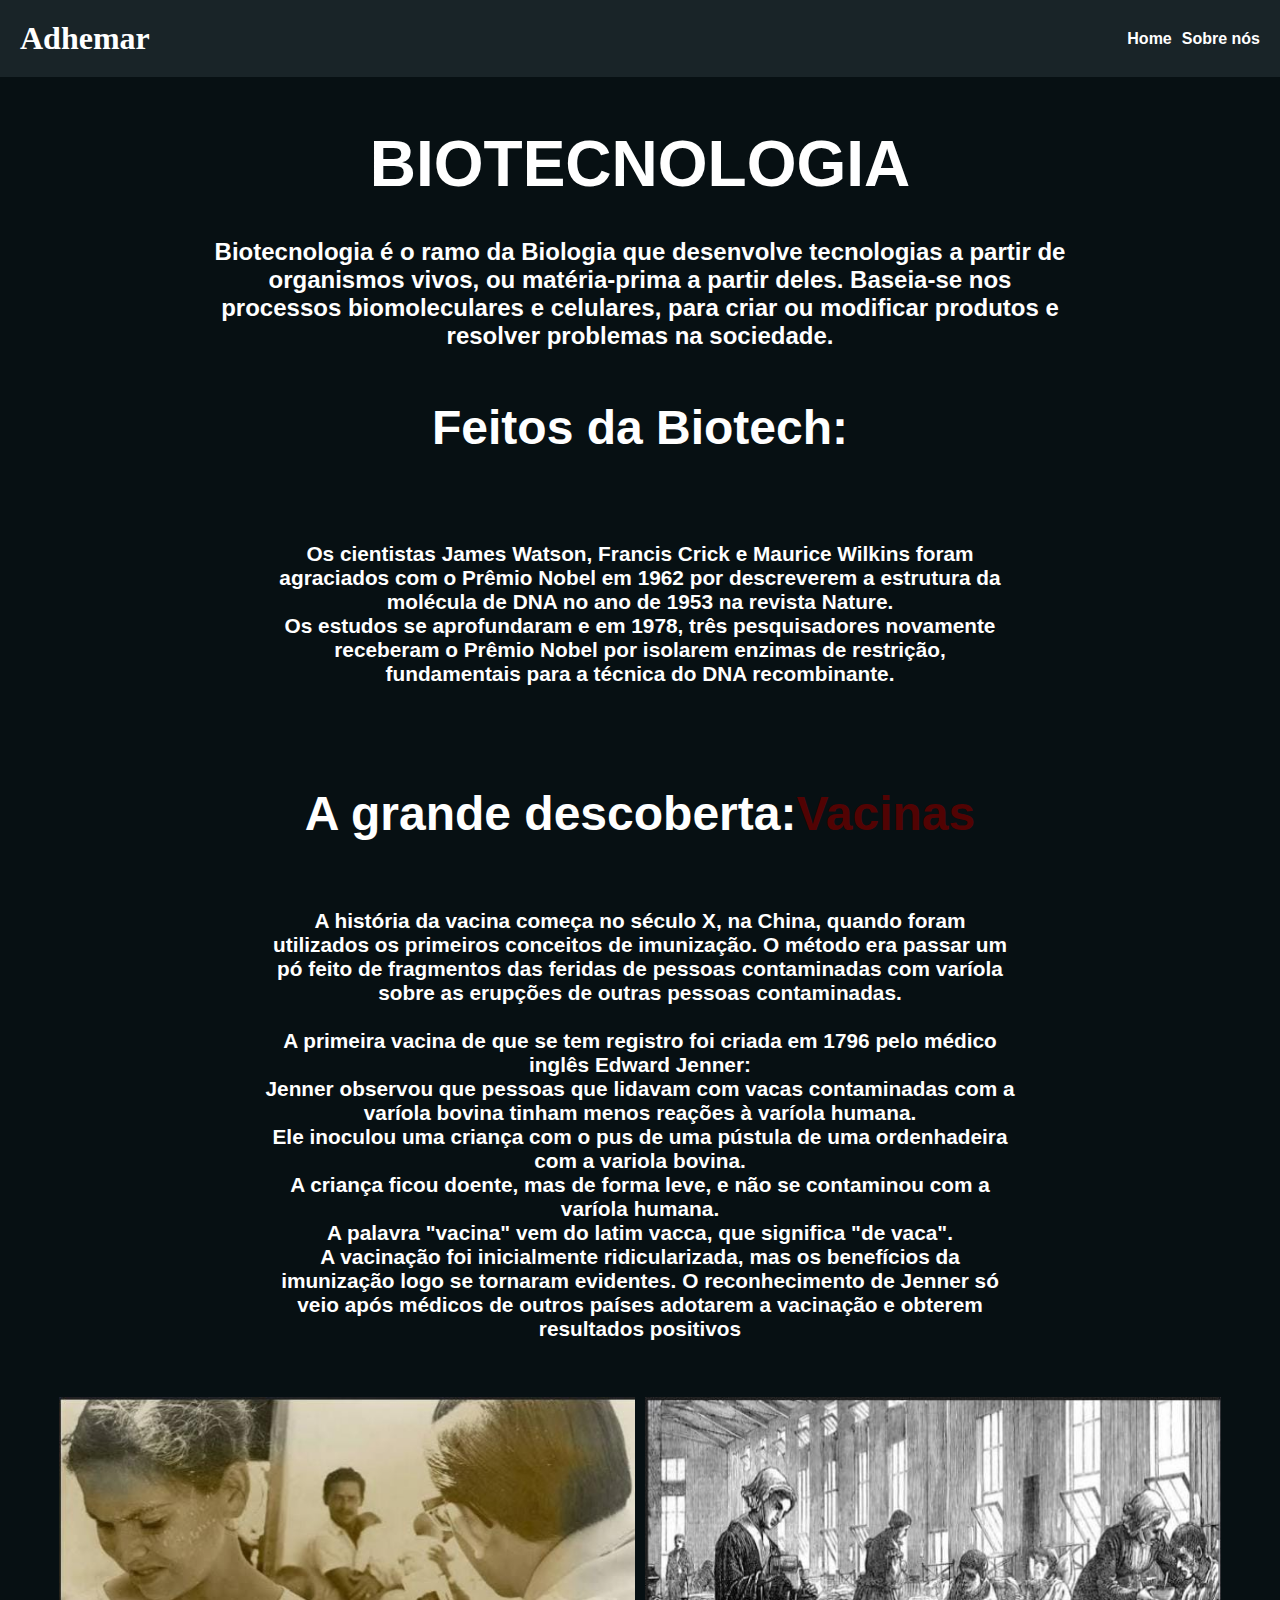
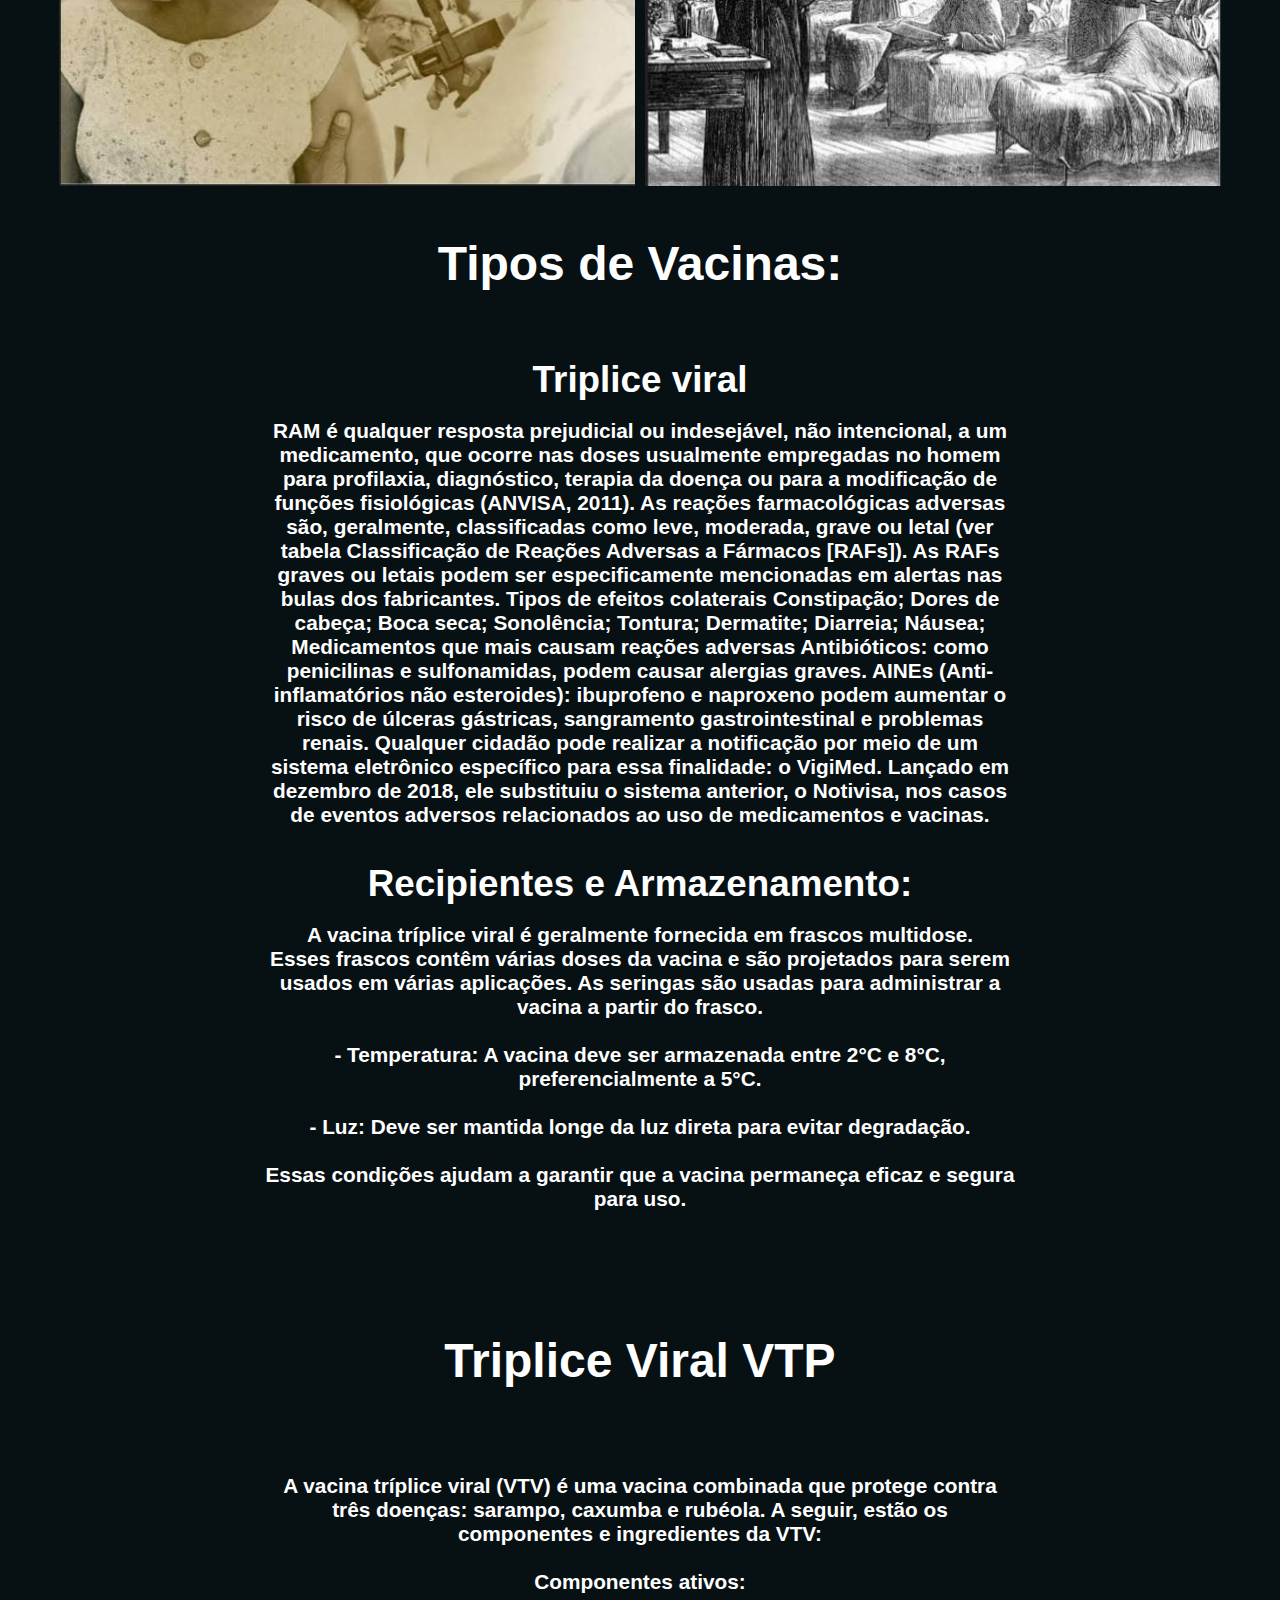
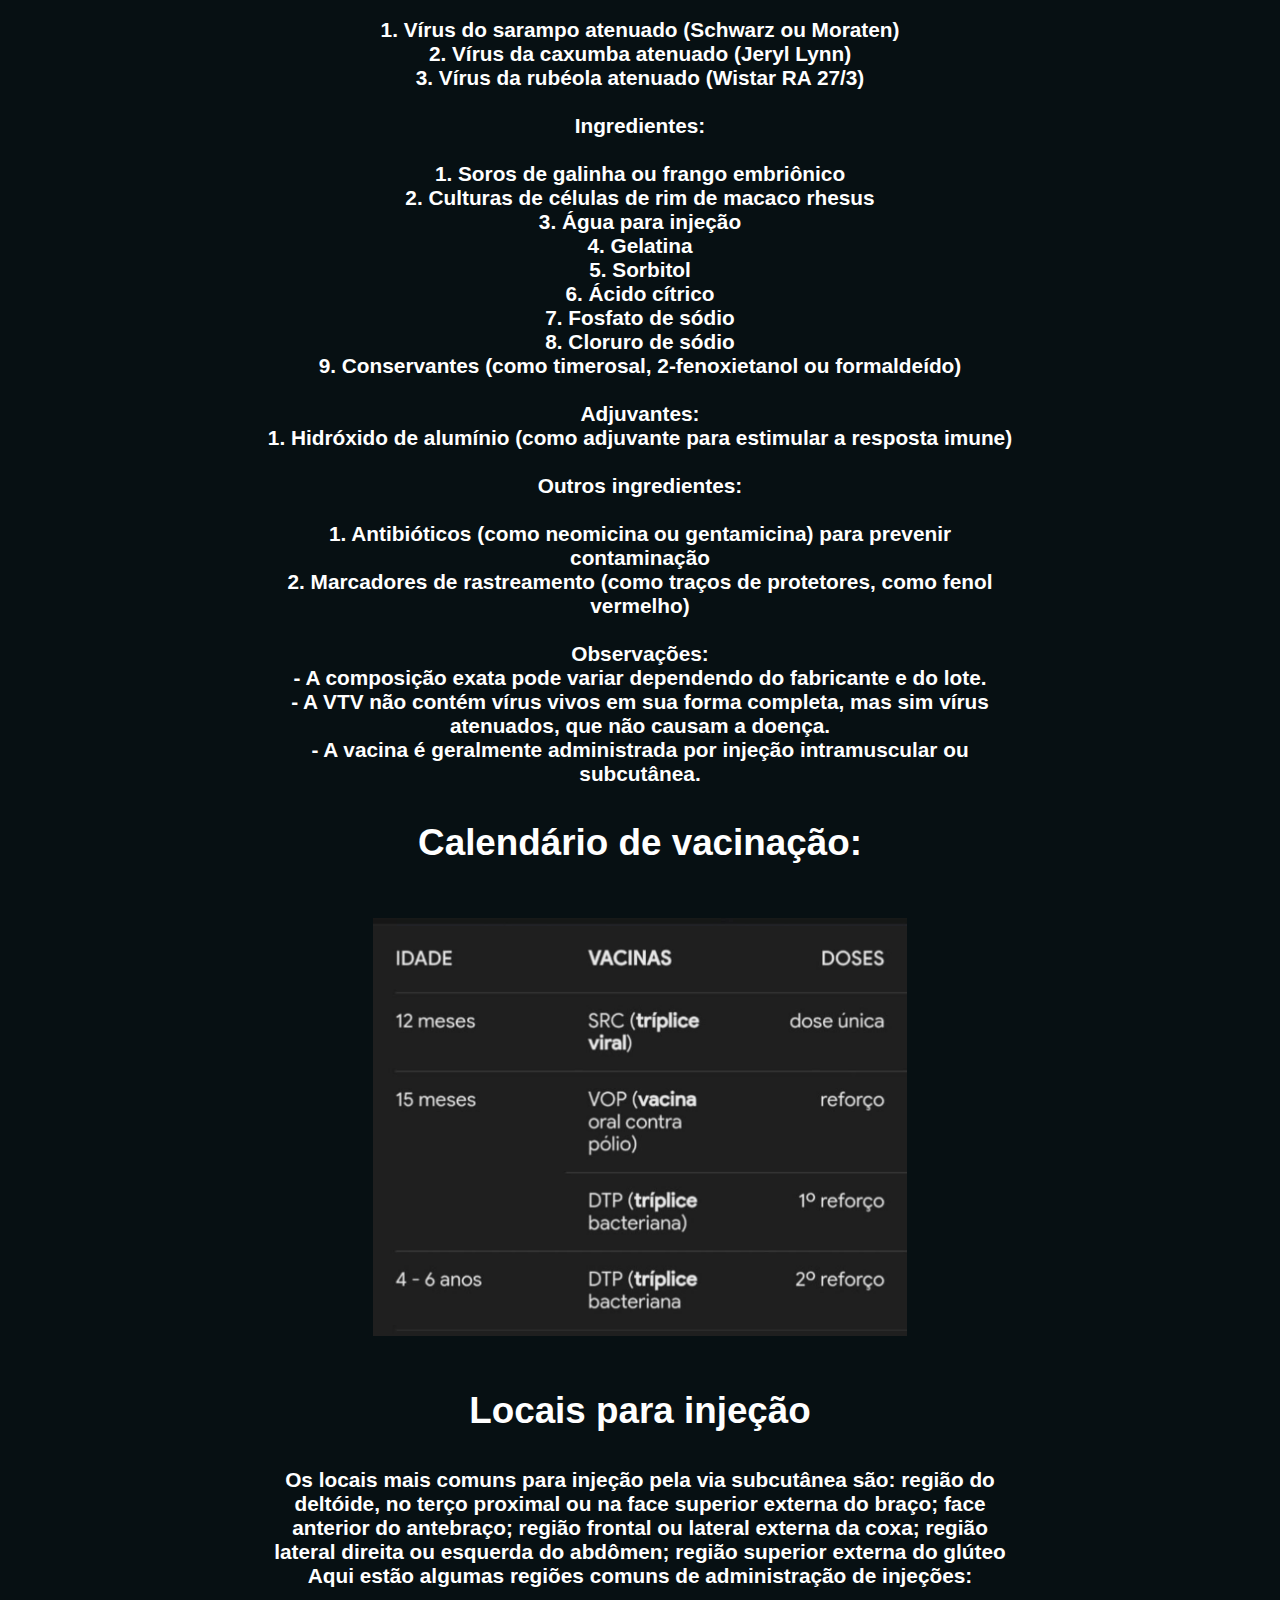
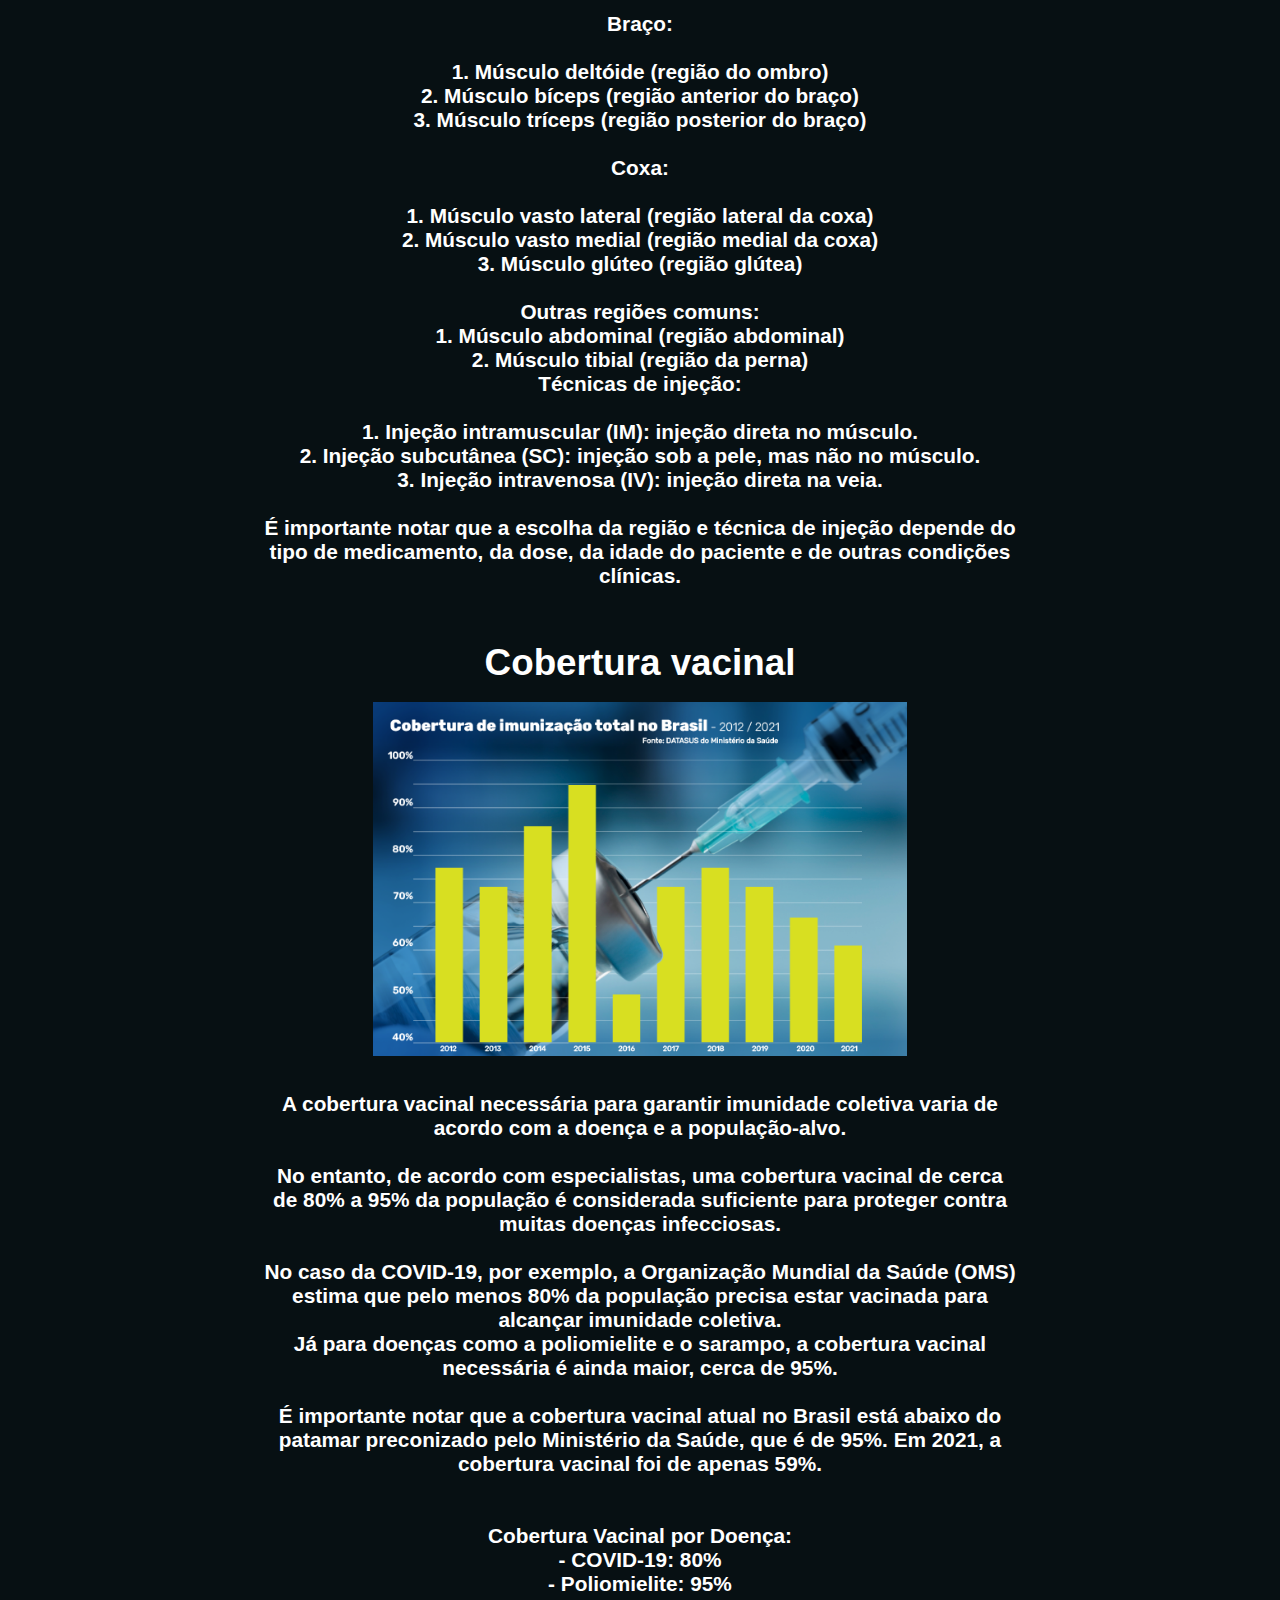
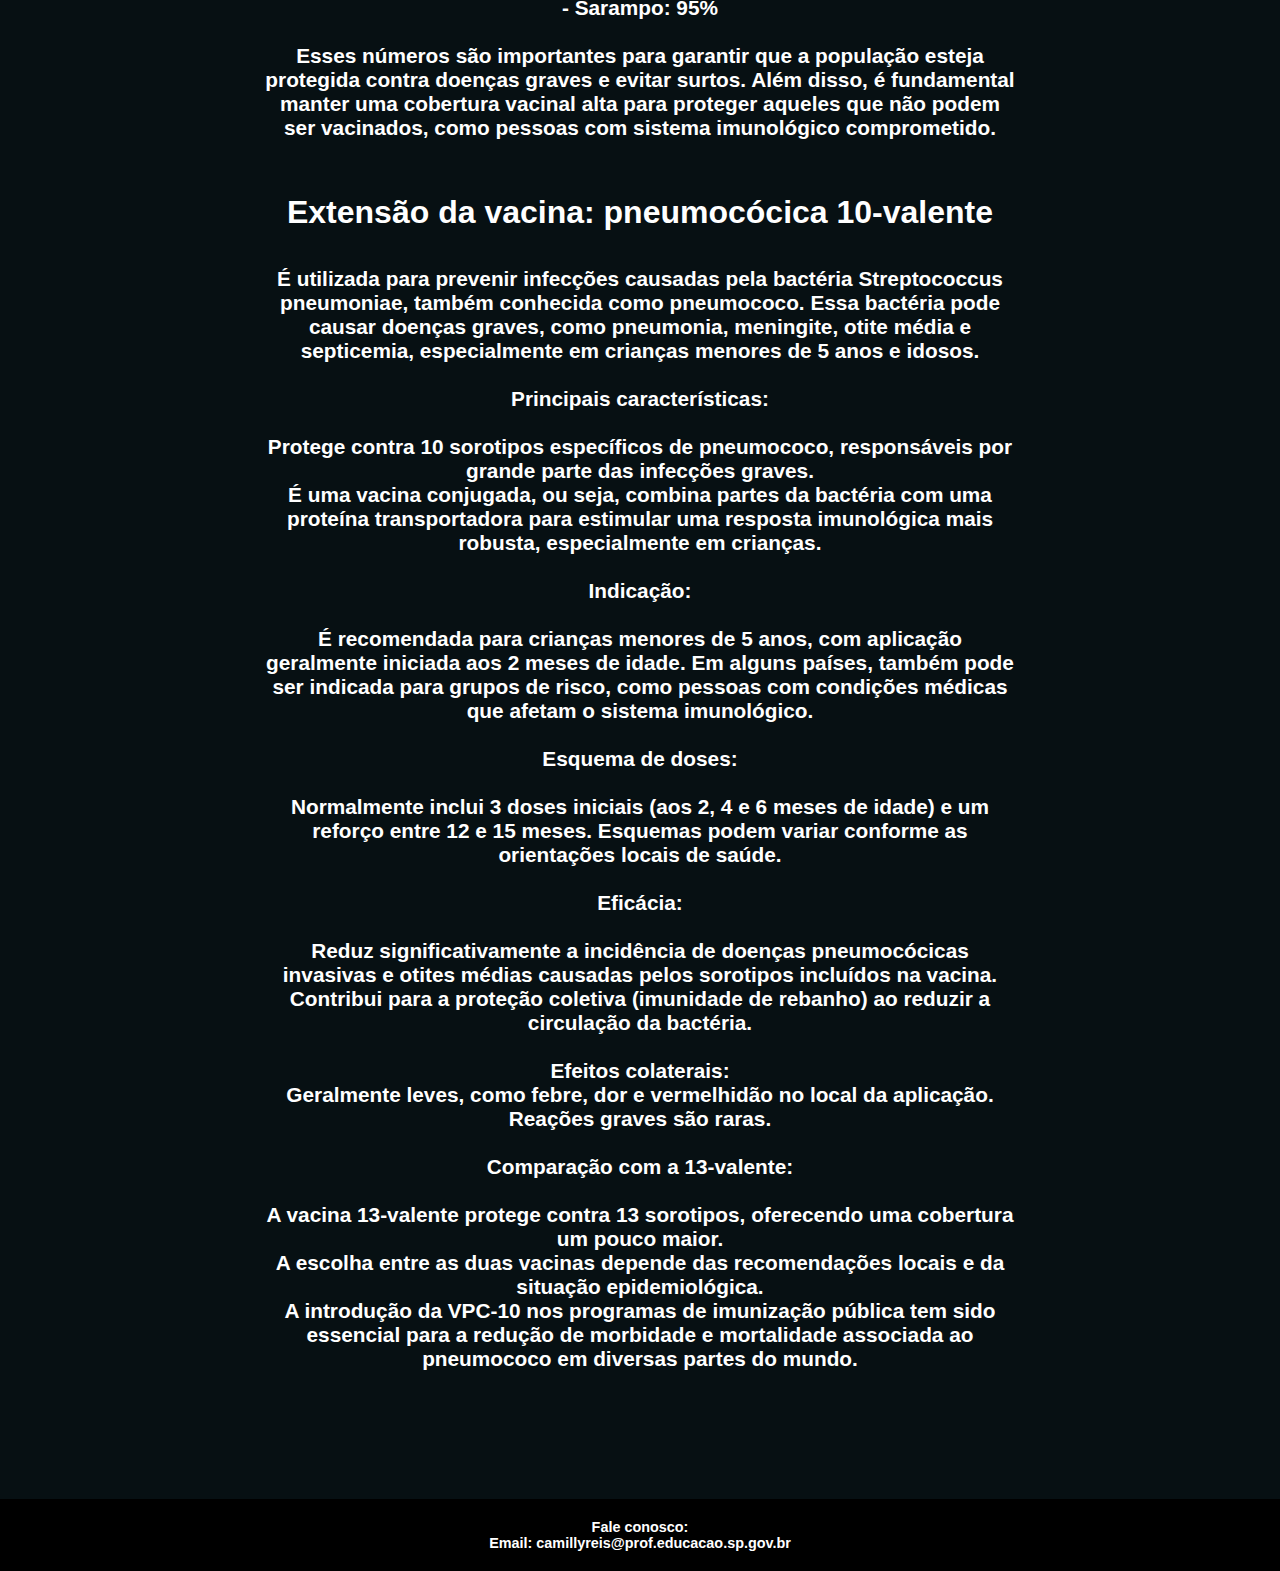
<file: biotech.html>
<!DOCTYPE html>
<html lang="pt-br">
<head>
    <meta charset="UTF-8">
    <meta name="viewport" content="width=device-width, initial-scale=1.0">
    <link rel="stylesheet" href="biotechstyle.css">
    <title> Biotecnologia </title>
</head>
<body>
    <header>
        <div class="logo">
            <h1 class="Adhemar">
                <a href="index.html">Adhemar</a>
           </h1>
         </div>
         <div class="lista">
         <ul>
             <li>
                 <a href="index.html">Home</a>
             </li>
                     <li>
                         <a href="sobrenos.html">Sobre nós</a>
                     </li>
            
         </ul>
        </div>
     </header>
    <div class="grupo1">
        <h1 class="titulo1">
            BIOTECNOLOGIA
        </h1>
        <br>
        <div class="introducao">
            <h1  class="textotemplate">
                Biotecnologia é o ramo da Biologia que desenvolve tecnologias a partir de organismos vivos, ou matéria-prima a partir deles. Baseia-se nos processos biomoleculares e celulares, para criar ou modificar produtos e resolver problemas na sociedade.
                    </h1>
        </div>
        <h1 class="titulo2">
            Feitos da Biotech:
        </h1>
        <br>
        <h2 class="undertext">
             Os cientistas James Watson, Francis Crick e Maurice Wilkins foram agraciados com o Prêmio Nobel em 1962 por descreverem a estrutura da molécula de DNA no ano de 1953 na revista Nature.
            <br>
              Os estudos se aprofundaram e em 1978, três pesquisadores novamente receberam o Prêmio Nobel por isolarem enzimas de restrição, fundamentais para a técnica do DNA recombinante.
        </h2>
    </div>
    <div class="grupo2">
        <div class="segundaparte">
            <h1 class="tituloDesco">
                A grande descoberta: <span class="red">    Vacinas </span> 
            </h1> <br>
            <h2 class="undertext">
                A história da vacina começa no século X, na China, quando foram utilizados os primeiros conceitos de imunização. O método era passar um pó feito de fragmentos das feridas de pessoas contaminadas com varíola sobre as erupções de outras pessoas contaminadas.
<br> <br>
                A primeira vacina de que se tem registro foi criada em 1796 pelo médico inglês Edward Jenner:
                <br>
                Jenner observou que pessoas que lidavam com vacas contaminadas com a varíola bovina tinham menos reações à varíola humana.
                <br>
                Ele inoculou uma criança com o pus de uma pústula de uma ordenhadeira com a variola bovina.
                <br>
                 A criança ficou doente, mas de forma leve, e não se contaminou com a varíola humana.
                <br>
                 A palavra "vacina" vem do latim vacca, que significa "de vaca".
                <br>
                A vacinação foi inicialmente ridicularizada, mas os benefícios da imunização logo se tornaram evidentes. O reconhecimento de Jenner só veio após médicos de outros países adotarem a vacinação e obterem resultados positivos <br>
                <br>
            </h2>
            <div class="imagensgrupo1">
                <img class="imagemvacinas" src="img vacinas/mulher sendo vacinada.jfif" alt="">
                <img src="img vacinas/imagem peste.jfif" alt="" class="imagemvacina2">
            </div>
        </div>
    </div>
    <div class="combo">
        <div class="primeiraparte">
            <h1 class="tituloVaci">
                Tipos de Vacinas:
            </h1>
        </div>
        <br>
        <div class="balbino">
            <h1 class="titulobalbino"> Triplice viral</h1>
            <br>
            <h2 class="undertext">
         RAM é qualquer resposta prejudicial ou indesejável, não intencional, a um medicamento, que ocorre nas doses usualmente empregadas no homem para profilaxia, diagnóstico, terapia da doença ou para a modificação de funções fisiológicas (ANVISA, 2011).
   
As reações farmacológicas adversas são, geralmente, classificadas como leve, moderada, grave ou letal (ver tabela Classificação de Reações Adversas a Fármacos [RAFs]). As RAFs graves ou letais podem ser especificamente mencionadas em alertas nas bulas dos  fabricantes.

Tipos de efeitos colaterais Constipação; Dores de cabeça; Boca seca; Sonolência; Tontura; Dermatite; Diarreia; Náusea;
   
Medicamentos que mais causam reações adversas Antibióticos: como penicilinas e sulfonamidas, podem causar alergias graves. AINEs (Anti-inflamatórios não esteroides): ibuprofeno e naproxeno podem aumentar o risco de úlceras gástricas, sangramento gastrointestinal e problemas renais.

Qualquer cidadão pode realizar a notificação por meio de um sistema eletrônico específico para essa finalidade: o VigiMed. Lançado em dezembro de 2018, ele substituiu o sistema anterior, o Notivisa, nos casos de eventos adversos relacionados ao uso de medicamentos e vacinas.
            </h2>
            <br> <br>
            <h1 class="titulobalbino">
                Recipientes e Armazenamento:
            </h1>
            <br>
            <h2 class="undertext">
                A vacina tríplice viral é geralmente fornecida em frascos multidose.
                <br>
                Esses frascos contêm várias doses da vacina e são projetados para serem usados em várias aplicações. As seringas são usadas para administrar a vacina a partir do frasco.
<br>
<br>
- Temperatura: A vacina deve ser armazenada entre 2°C e 8°C, preferencialmente a 5°C.
<br> <br>
- Luz: Deve ser mantida longe da luz direta para evitar degradação.
<br>
<br>
Essas condições ajudam a garantir que a vacina permaneça eficaz e segura para uso. 
            </h2>
            <br>
            <br>
            <br>
            <br>
            <h1 class="tituloDesco">
                         Triplice Viral VTP
            </h1>
            <br>
            <br>
            <h2 class="undertext">
                A vacina tríplice viral (VTV) é uma vacina combinada que protege contra três doenças: sarampo, caxumba e rubéola. A seguir, estão os componentes e ingredientes da VTV:
<br>
<br>
Componentes ativos:
<br>
<br>

1. Vírus do sarampo atenuado (Schwarz ou Moraten)
<br>
2. Vírus da caxumba atenuado (Jeryl Lynn)
<br>
3. Vírus da rubéola atenuado (Wistar RA 27/3)
<br>
<br>
Ingredientes:
<br><br>
1. Soros de galinha ou frango embriônico
<br>
2. Culturas de células de rim de macaco rhesus
<br>
3. Água para injeção
<br>
4. Gelatina
<br>
5. Sorbitol
<br>
6. Ácido cítrico
<br>
7. Fosfato de sódio
<br>
8. Cloruro de sódio
<br>
9. Conservantes (como timerosal, 2-fenoxietanol ou formaldeído)
<br><br>
Adjuvantes:
<br>
1. Hidróxido de alumínio (como adjuvante para estimular a resposta imune)
<br>
<br>
Outros ingredientes:
<br>
<br>
1. Antibióticos (como neomicina ou gentamicina) para prevenir contaminação
<br>
2. Marcadores de rastreamento (como traços de protetores, como fenol vermelho)
<br> <br>
Observações:
<br>
- A composição exata pode variar dependendo do fabricante e do lote.
<br>
- A VTV não contém vírus vivos em sua forma completa, mas sim vírus atenuados, que não causam a doença.
<br>
- A vacina é geralmente administrada por injeção intramuscular ou subcutânea.
<br>
            </h2> <br> <br>
            <h1 class="titulobalbino">Calendário de vacinação: </h1>
            <br> <br> <br>
            <img class="imagemcalendario"  src="img vacinas/calendariodevacinação.jpg" alt="">
            <br>
            <br>
            <br>
            <h1 class="titulobalbino">Locais para injeção</h1>
            <br>
            <br>
            <h2 class="undertext">
  Os locais mais comuns para injeção pela via subcutânea são: região do deltóide, no terço proximal ou na face superior externa do braço; face anterior do antebraço; região frontal ou lateral externa da coxa; região lateral direita ou esquerda do abdômen; região superior externa do glúteo 
Aqui estão algumas regiões comuns de administração de injeções:
<br><br>
Braço:
<br><br>
1. Músculo deltóide (região do ombro)
<br>
2. Músculo bíceps (região anterior do braço)
<br>
3. Músculo tríceps (região posterior do braço)
<br><br>
Coxa:
<br><br>
1. Músculo vasto lateral (região lateral da coxa)
<br>
2. Músculo vasto medial (região medial da coxa)
<br>
3. Músculo glúteo (região glútea)
<br><br>
Outras regiões comuns:
<br>
1. Músculo abdominal (região abdominal) <br>
2. Músculo tibial (região da perna)
<br>
Técnicas de injeção:
<br><br>
1. Injeção intramuscular (IM): injeção direta no músculo.
<br>
2. Injeção subcutânea (SC): injeção sob a pele, mas não no músculo.
<br>
3. Injeção intravenosa (IV): injeção direta na veia.
<br><br>
É importante notar que a escolha da região e técnica de injeção depende do tipo de medicamento, da dose, da idade do paciente e de outras condições clínicas.
            </h2>
            <br><br><br>
            <h1 class="titulobalbino">
                Cobertura vacinal
            </h1>  <br>
            <img class="imagemcalendario"  src="img vacinas/cobertura vacinal.png" alt="">
            <br>
            <br>
            <h2 class="undertext">
                A cobertura vacinal necessária para garantir imunidade coletiva varia de acordo com a doença e a população-alvo.
                <br><br> No entanto, de acordo com especialistas, uma cobertura vacinal de cerca de 80% a 95% da população é considerada suficiente para proteger contra muitas doenças infecciosas.
<br><br>
No caso da COVID-19, por exemplo, a Organização Mundial da Saúde (OMS) estima que pelo menos 80% da população precisa estar vacinada para alcançar imunidade coletiva. <br>Já para doenças como a poliomielite e o sarampo, a cobertura vacinal necessária é ainda maior, cerca de 95%. <br>
<br>
É importante notar que a cobertura vacinal atual no Brasil está abaixo do patamar preconizado pelo Ministério da Saúde, que é de 95%. Em 2021, a cobertura vacinal foi de apenas 59%.
<br><br> <br>
Cobertura Vacinal por Doença:
<br>

- COVID-19: 80% <br>
- Poliomielite: 95% <br>
- Sarampo: 95% <br>
<br>
Esses números são importantes para garantir que a população esteja protegida contra doenças graves e evitar surtos. Além disso, é fundamental manter uma cobertura vacinal alta para proteger aqueles que não podem ser vacinados, como pessoas com sistema imunológico comprometido.
            </h2>
            <br><br><br>
            <h1 class="titulo1">
                Extensão da vacina: pneumocócica 10-valente
            </h1>
            <br>
            <br><h2 class="undertext">
                É utilizada para prevenir infecções causadas pela bactéria Streptococcus pneumoniae, também conhecida como pneumococo. Essa bactéria pode causar doenças graves, como pneumonia, meningite, otite média e septicemia, especialmente em crianças menores de 5 anos e idosos.
<br>
<br>
                Principais características:
                <br>
                <br>                
                Protege contra 10 sorotipos específicos de pneumococo, responsáveis por grande parte das infecções graves. <br>
                É uma vacina conjugada, ou seja, combina partes da bactéria com uma proteína transportadora para estimular uma resposta imunológica mais robusta, especialmente em crianças. <br>
                <br>
                Indicação:
                <br><br>
                
                É recomendada para crianças menores de 5 anos, com aplicação geralmente iniciada aos 2 meses de idade.
                Em alguns países, também pode ser indicada para grupos de risco, como pessoas com condições médicas que afetam o sistema imunológico. <br>
                <br>
            
                Esquema de doses:
                <br><br>
                Normalmente inclui 3 doses iniciais (aos 2, 4 e 6 meses de idade) e um reforço entre 12 e 15 meses.
                Esquemas podem variar conforme as orientações locais de saúde. <br>
                <br>
                Eficácia:
                <br><br>
                Reduz significativamente a incidência de doenças pneumocócicas invasivas e otites médias causadas pelos sorotipos incluídos na vacina. <br>
                Contribui para a proteção coletiva (imunidade de rebanho) ao reduzir a circulação da bactéria. <br> <br>
                Efeitos  colaterais:
                <br>
                Geralmente leves, como febre, dor e vermelhidão no local da aplicação. <br>
                Reações graves são raras. <br>
                <br>
                Comparação com a 13-valente:
                <br><br>

                A vacina 13-valente protege contra 13 sorotipos, oferecendo uma cobertura um pouco maior. <br> A escolha entre as duas vacinas depende das recomendações locais e da situação epidemiológica. <br>
                A introdução da VPC-10 nos programas de imunização pública tem sido essencial para a redução de morbidade e mortalidade associada ao pneumococo em diversas partes do mundo.
            </h2>
        </div>
    </div>
     <footer>
        <div class="contato">
      <h1 class="footertext"> Fale conosco:</h1>
      <h2 class="footertext">Email: camillyreis@prof.educacao.sp.gov.br</h2>
        </div>
    </footer>
</body>
</html>
</file>
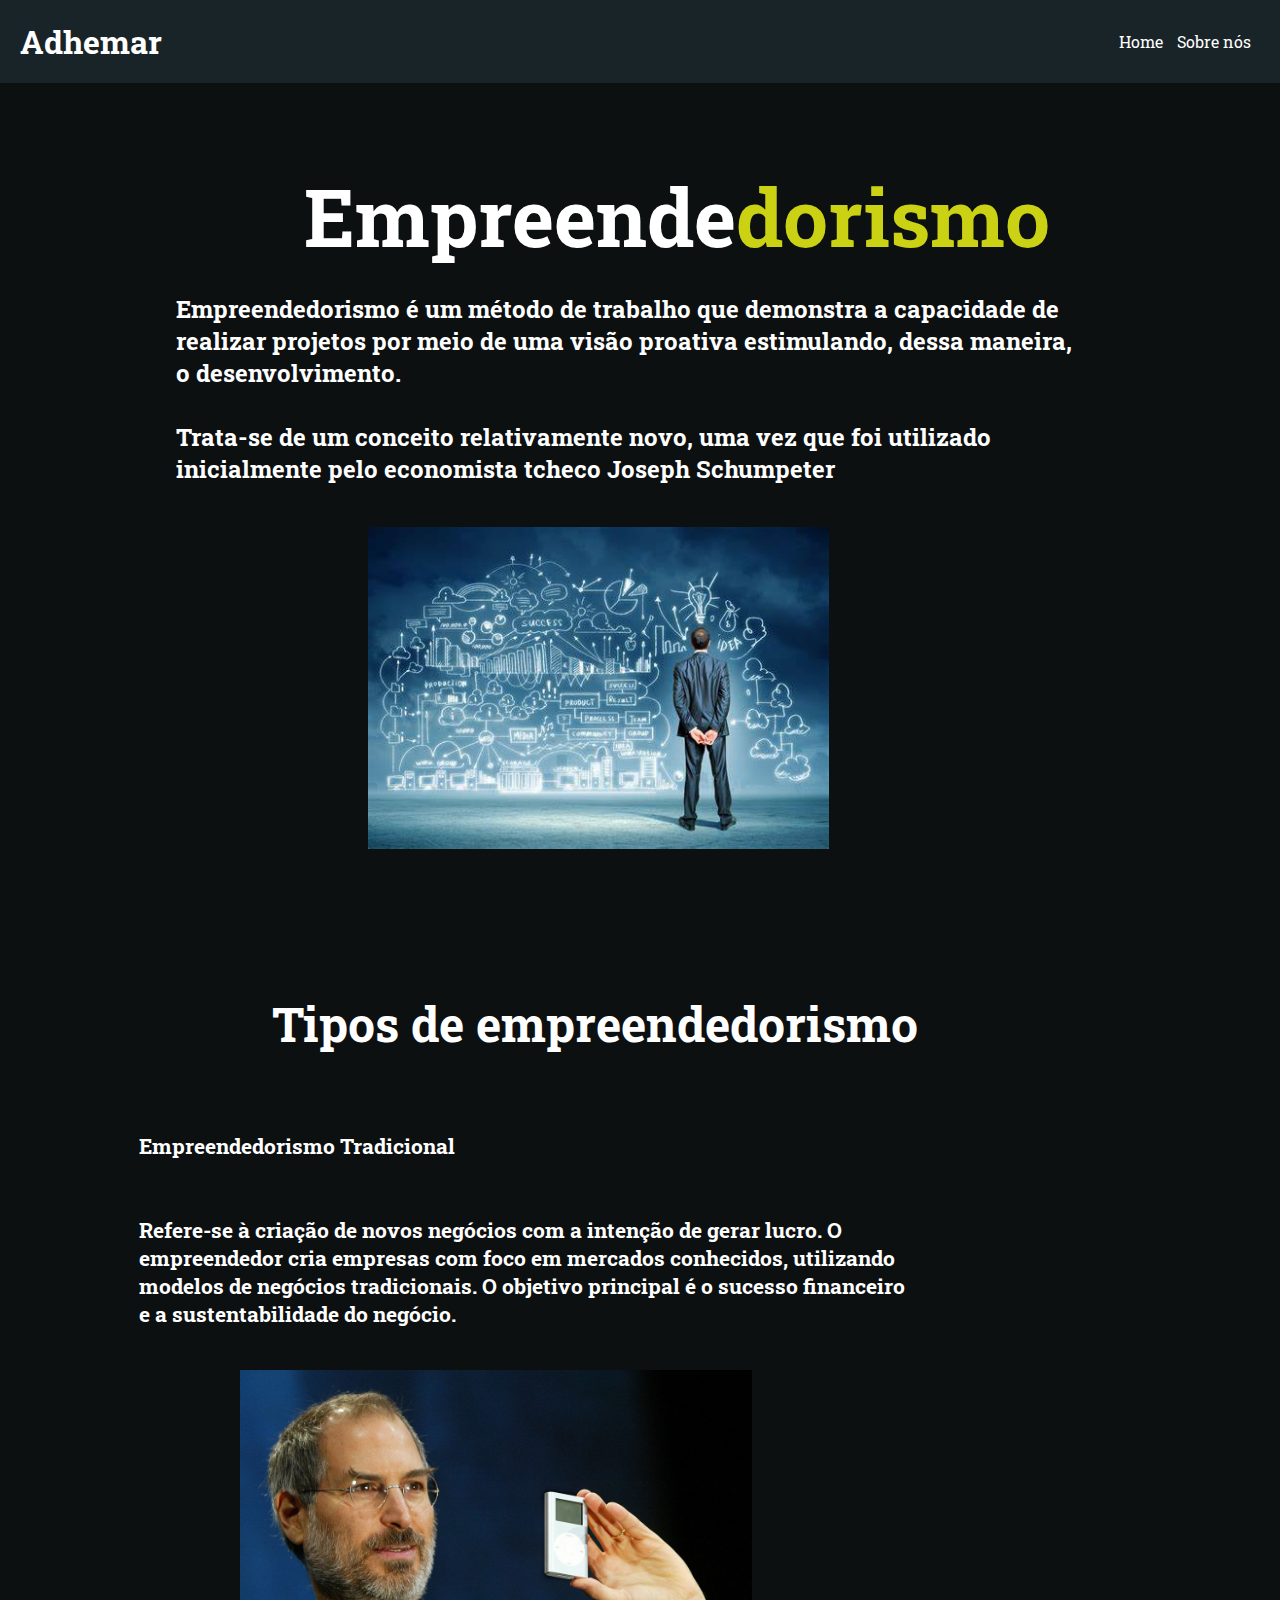
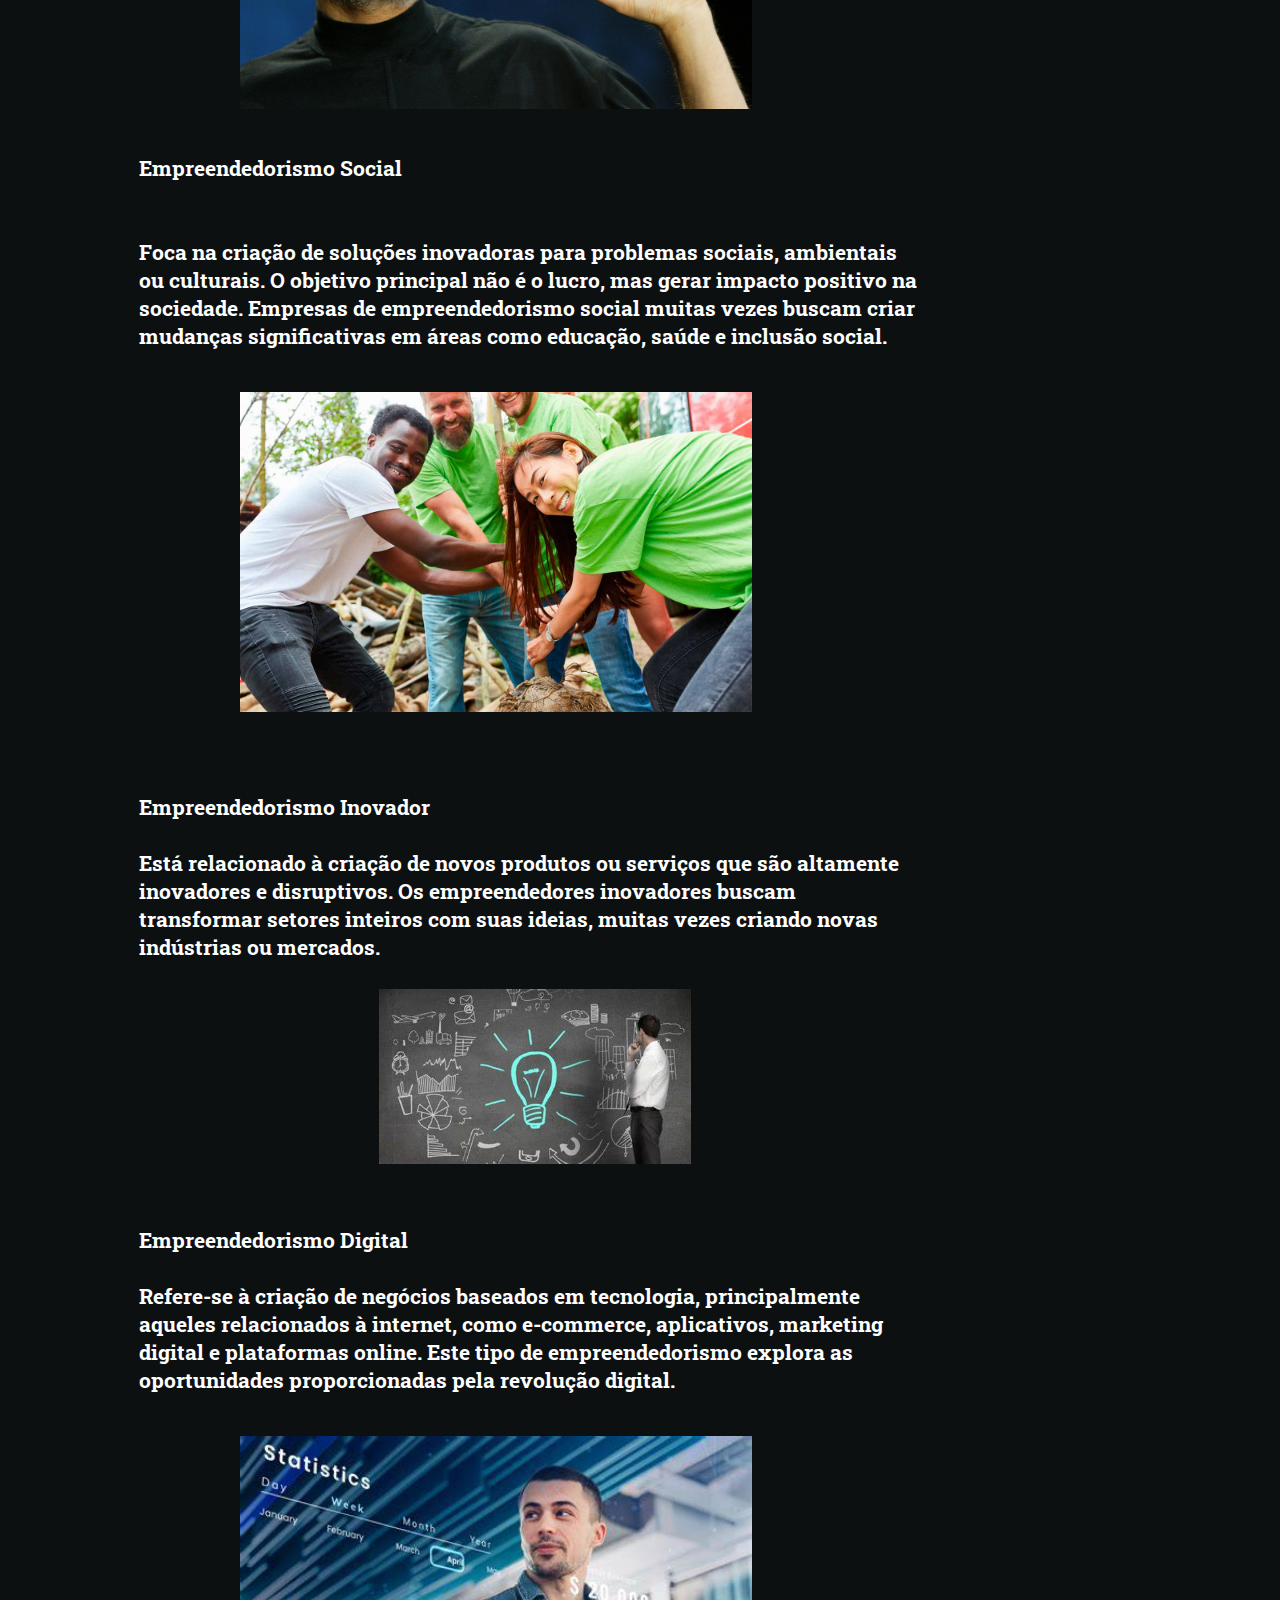
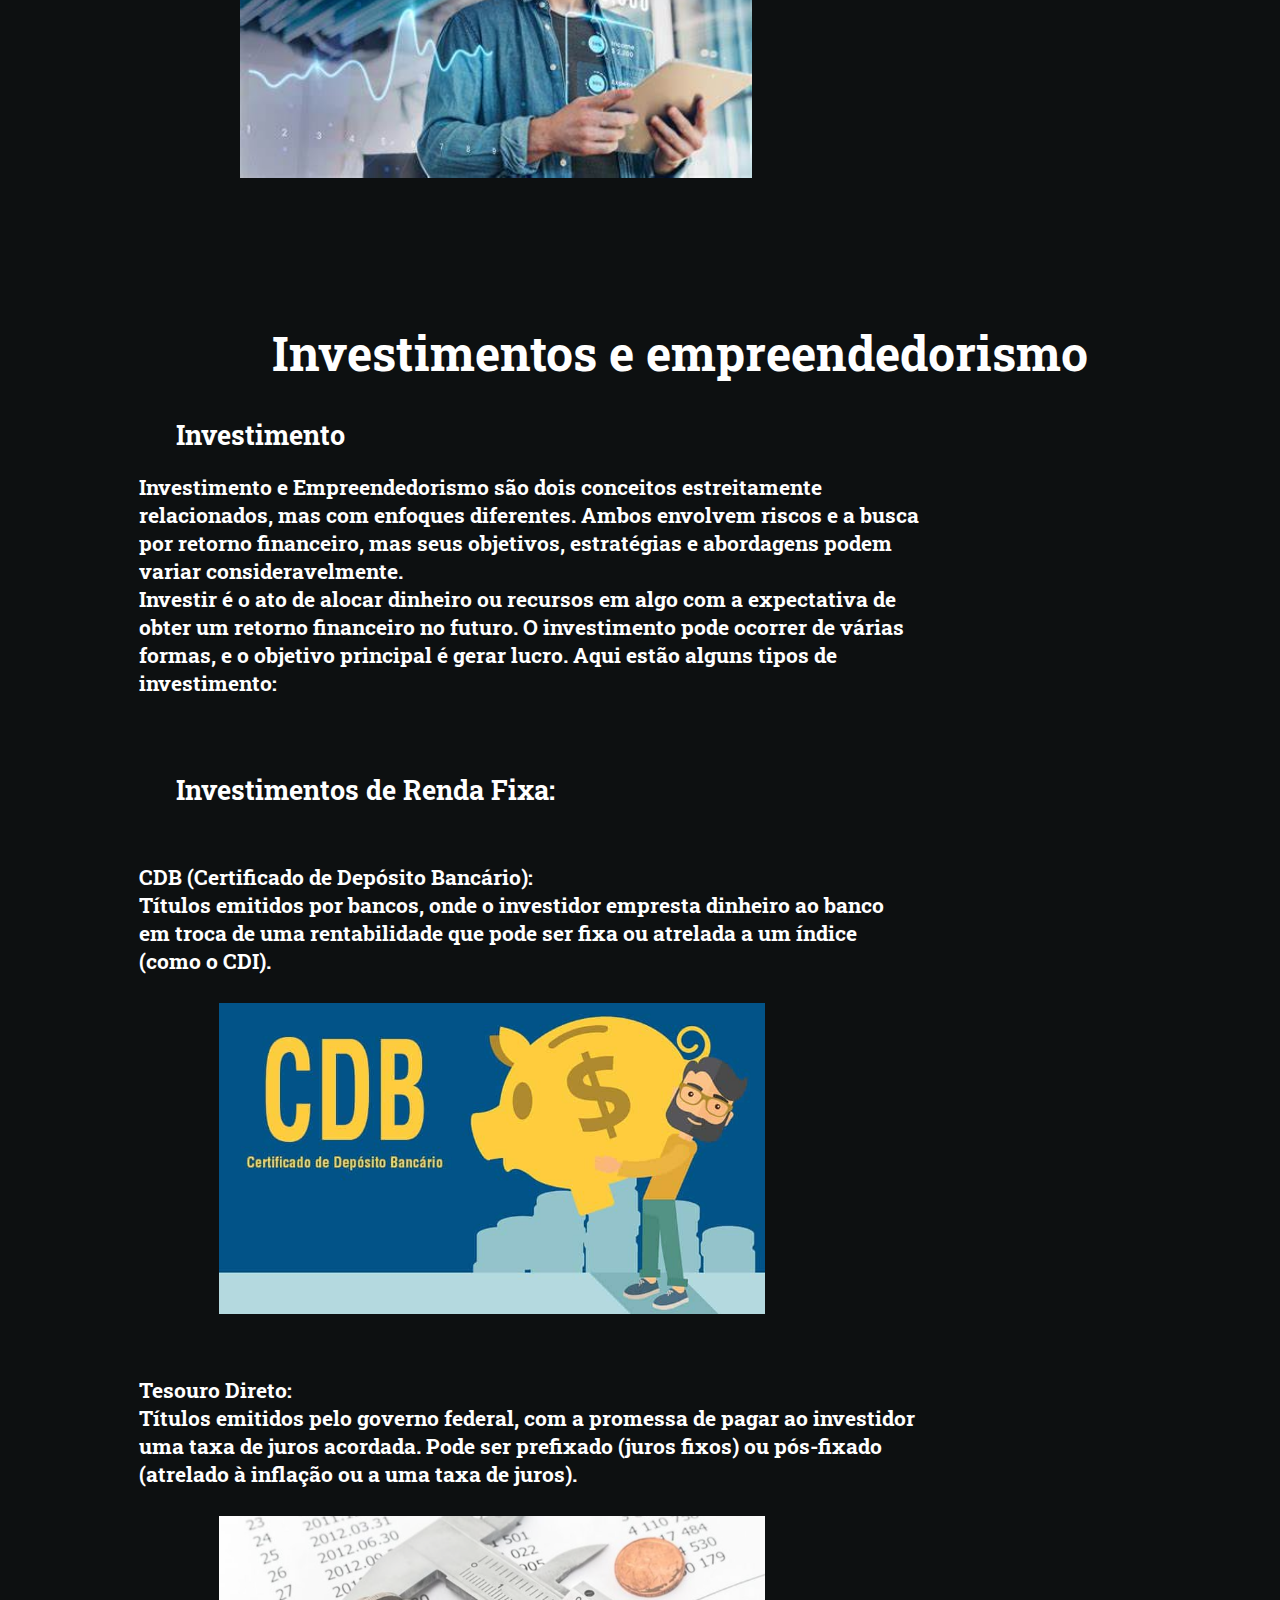
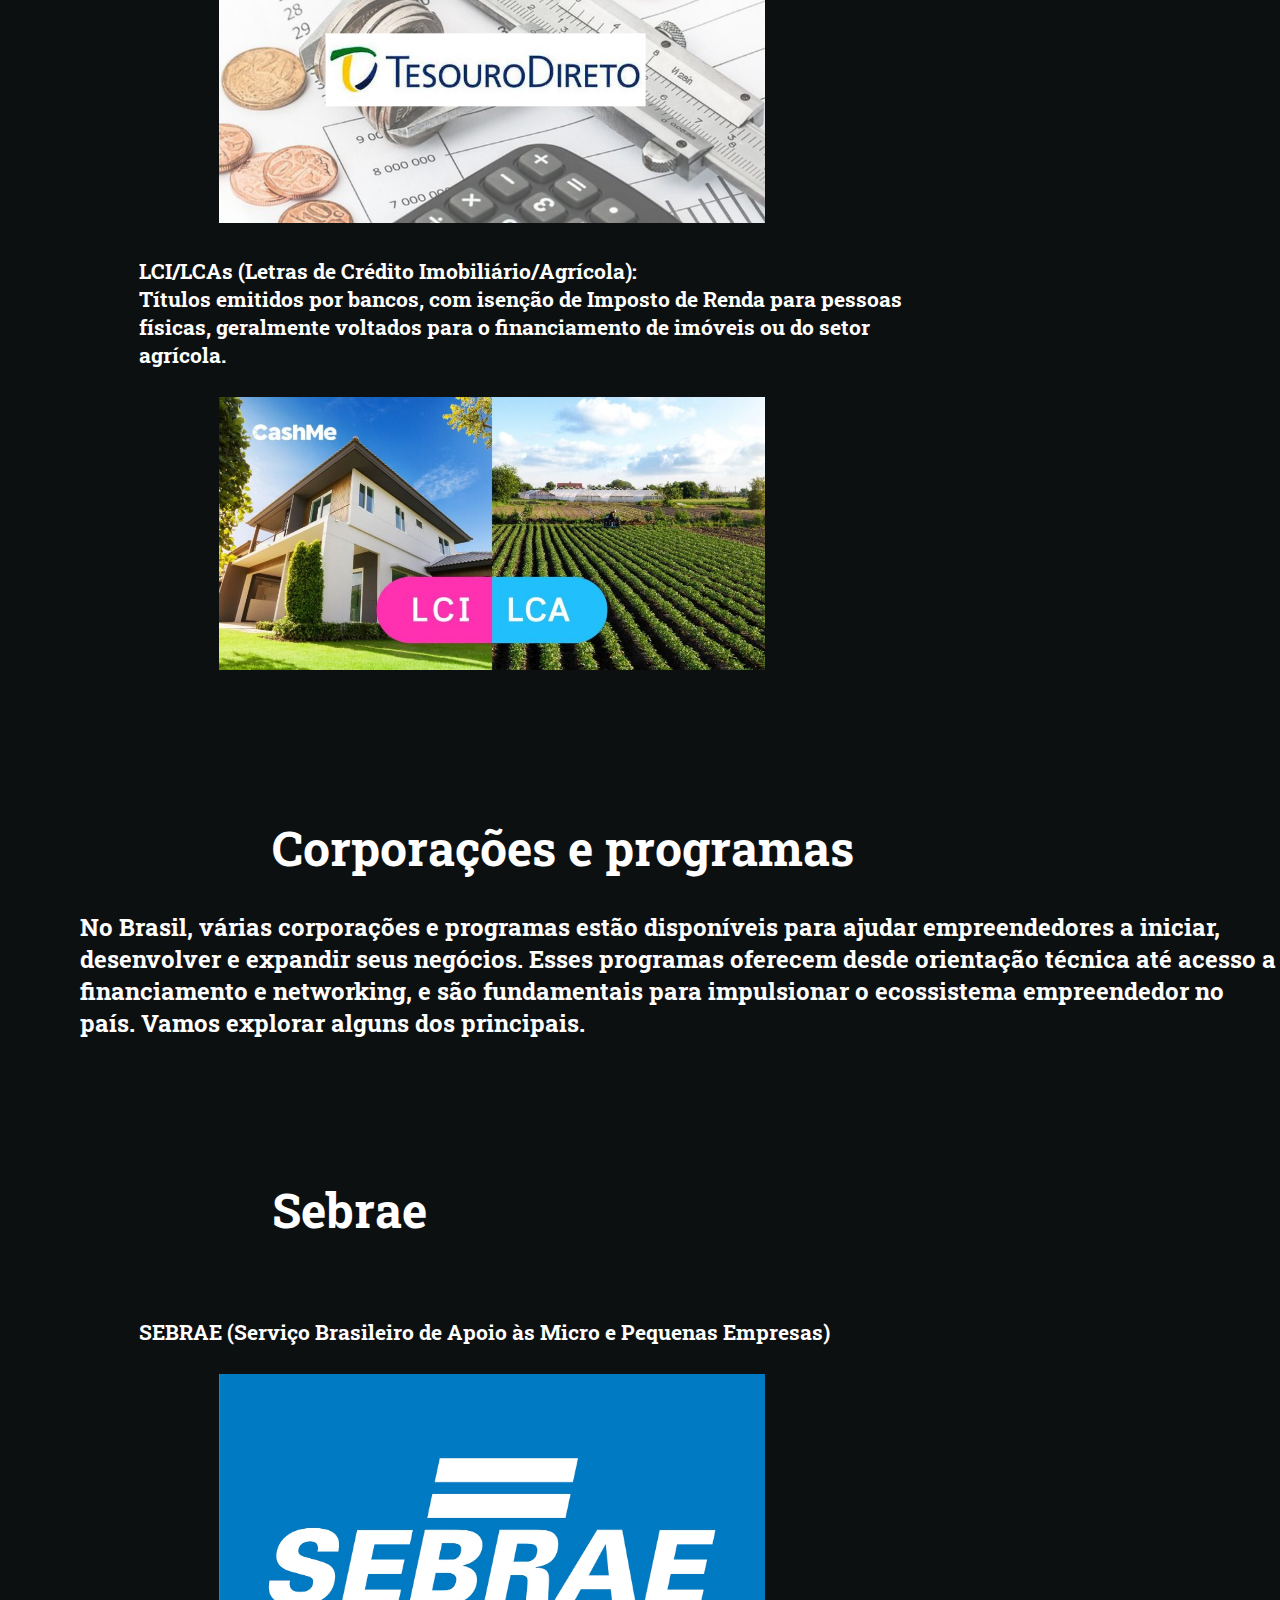
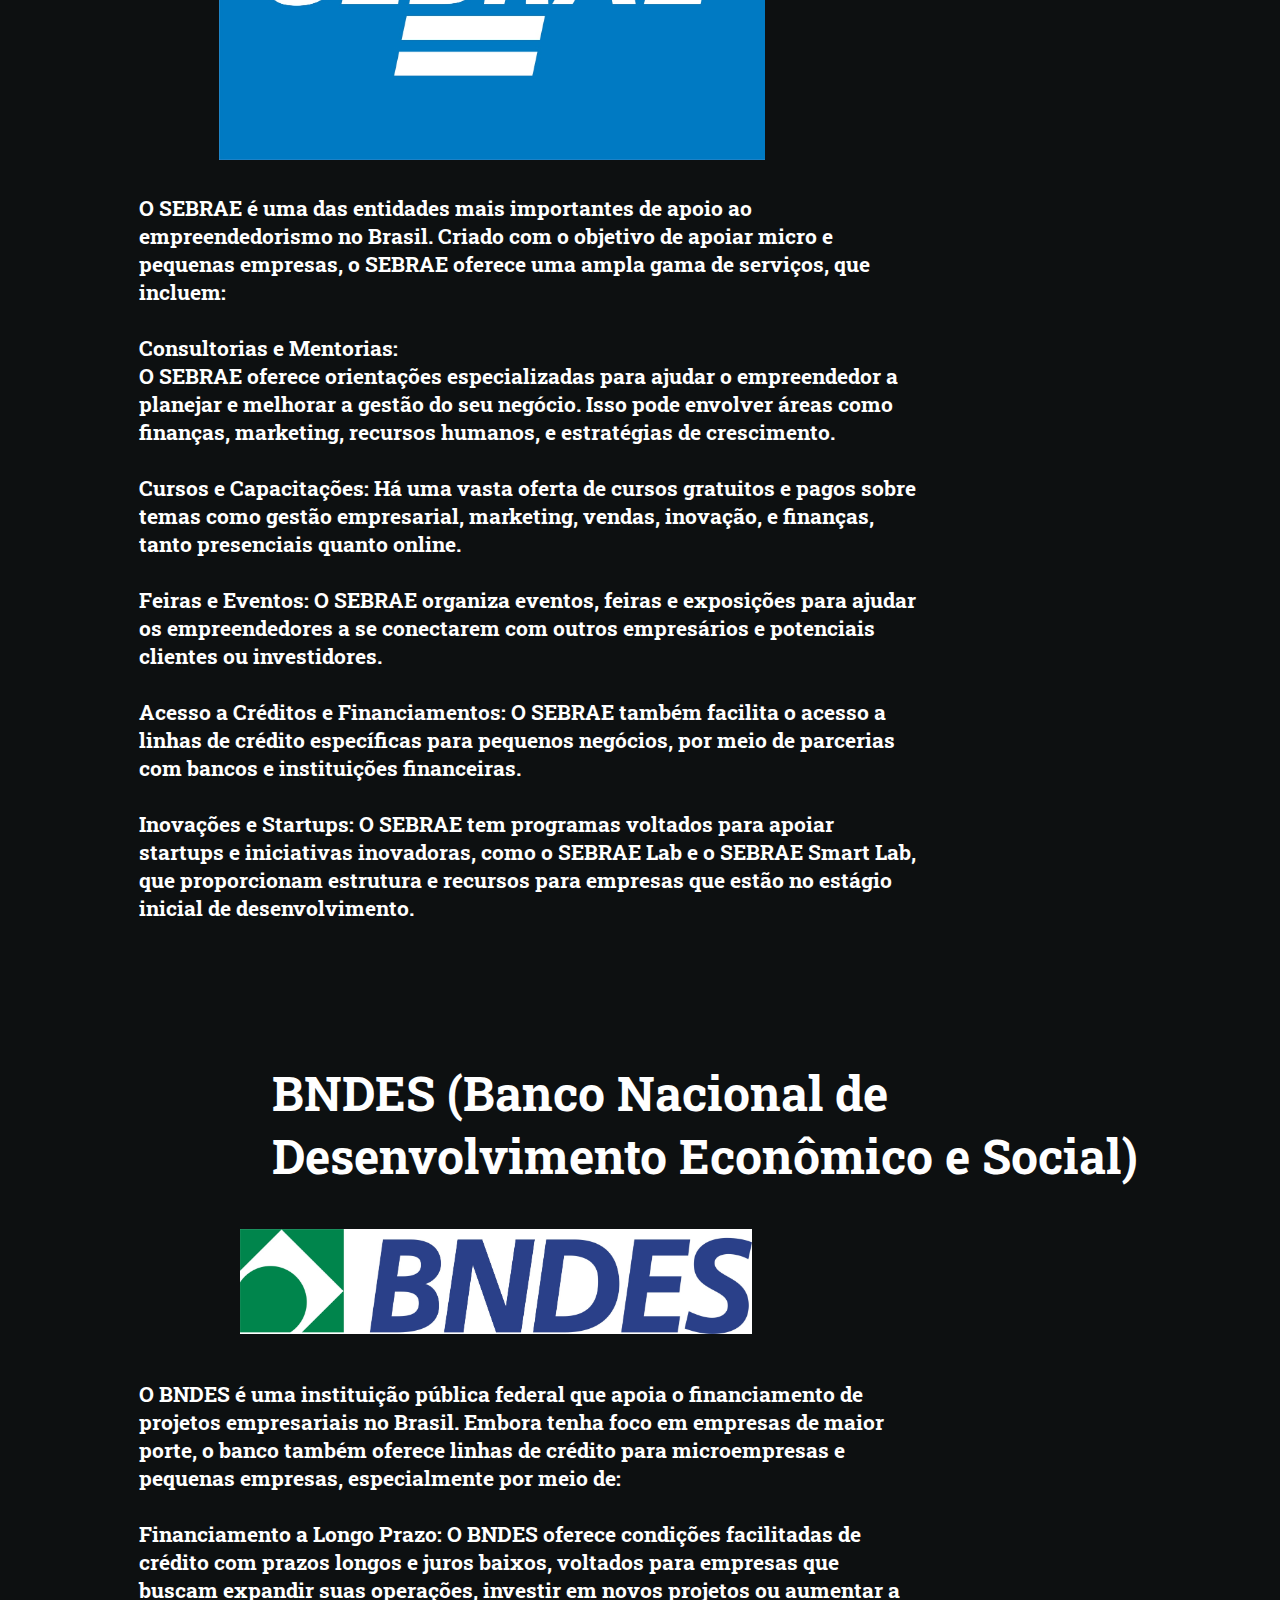
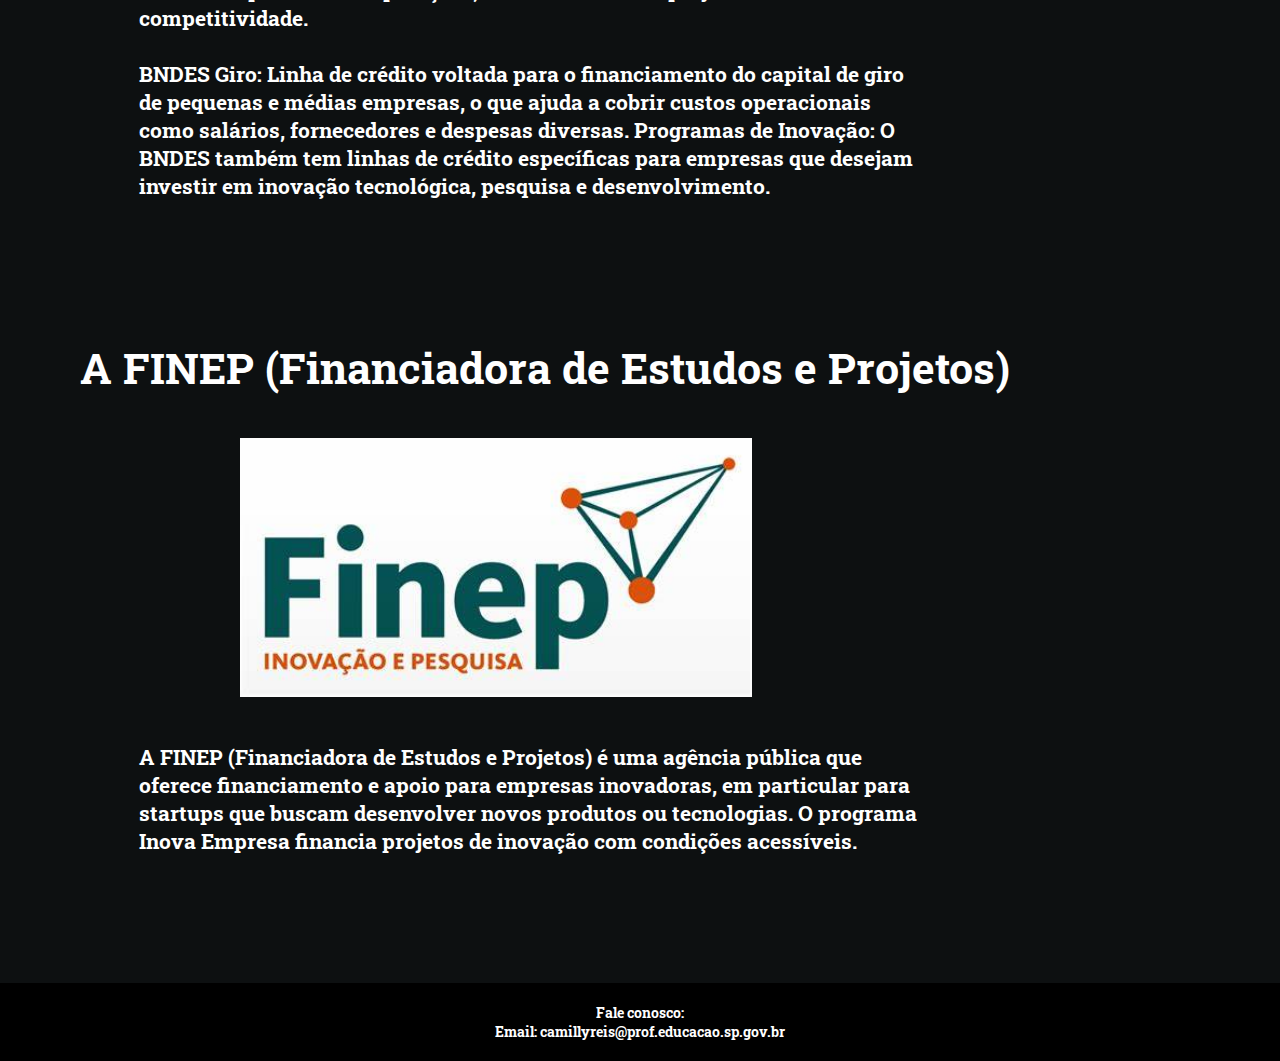
<file: empreendedorismo.html>
<!DOCTYPE html>
<html lang="pt-br">
<head>
    <meta charset="UTF-8">
    <meta name="viewport" content="width=device-width, initial-scale=1.0">
    <link rel="stylesheet" href="empreendedorismostyle.css">
    <link rel="preconnect" href="https://fonts.googleapis.com">
<link rel="preconnect" href="https://fonts.gstatic.com" crossorigin>
<link href="https://fonts.googleapis.com/css2?family=Roboto+Slab:wght@100..900&display=swap" rel="stylesheet">
    <title>Adhemar Culminancia</title>
</head>
<body>
    <header>
       <div class="logo">
           <h1 class="Adhemar">
               <a href="#">Adhemar</a>
          </h1>
        </div>
        <div class="lista">
        <ul>
            <li>
                <a href="index.html">Home</a>
            </li>
                    <li>
                        <a href="">Sobre nós</a>
                    </li>
          
        </ul>
       </div>
    </header>
    <div class="introducao">
        <h1 class="titulotemplate">
            Empreende<span class="yellowline">dorismo</span>
        </h1>
        <div class="texto1">
            <h2 class="undertext">
                Empreendedorismo é um método de trabalho que demonstra a capacidade de realizar projetos por meio de uma visão proativa estimulando, dessa maneira, o desenvolvimento.
                <br><br>Trata-se de um conceito relativamente novo, uma vez que foi utilizado inicialmente pelo economista tcheco Joseph Schumpeter
            </h2>
        </div> 
        <br> <br>
        <img   class="imagem1" src="img empreendedorismo/homemolhandoparaplanos.jfif" alt="">
    </div>
        <div class="tiposdeempreendorismo">
            <h1 class="titulotemplate2">
                Tipos de empreendedorismo
            </h1>
            <h2 class="descricaotipos">
                <br> <br>
                Empreendedorismo Tradicional <br> <br> <br>
            Refere-se à criação de novos negócios com a intenção de gerar lucro. O empreendedor cria empresas com foco em mercados conhecidos, utilizando modelos de negócios tradicionais. O objetivo principal é o sucesso financeiro e a sustentabilidade do negócio.
            </h2> <br>
            <br>
            <img   class="imagem1" src="img empreendedorismo/stevejobs.jfif" alt="" class="imagem1">
            <br><br>
            <h2 class="descricaotipos">
                Empreendedorismo Social <br> <br> <br>
            Foca na criação de soluções inovadoras para problemas sociais, ambientais ou culturais. O objetivo principal não é o lucro, mas gerar impacto positivo na sociedade. Empresas de empreendedorismo social muitas vezes buscam criar mudanças significativas em áreas como educação, saúde e inclusão social.
            </h2> <br><br>
            <img   class="imagem1" src="img empreendedorismo/social.jfif" alt="">
            <h2 class="descricaotipos">
                <br> <br>
                Empreendedorismo Inovador <br><br>
Está relacionado à criação de novos produtos ou serviços que são altamente inovadores e disruptivos. Os empreendedores inovadores buscam transformar setores inteiros com suas ideias, muitas vezes criando novas indústrias ou mercados. <br> <br>
            <img class="imagem1" src="img empreendedorismo/inovador.jfif" alt="">
<br><br> <br>
Empreendedorismo Digital <br><br>
Refere-se à criação de negócios baseados em tecnologia, principalmente aqueles relacionados à internet, como e-commerce, aplicativos, marketing digital e plataformas online. Este tipo de empreendedorismo explora as oportunidades proporcionadas pela revolução digital.
            </h2> <br> <br>
            <img class="imagem1" src="img empreendedorismo/digital.jfif" alt="">
        </div>
        <div class="investimento">
            <h1 class="titulotemplate2">
                Investimentos e empreendedorismo
            </h1>
            <h1 class="tituloinvest">
                Investimento
            </h1>
            <h2 class="descricaotipos">
                Investimento e Empreendedorismo são dois conceitos estreitamente relacionados, mas com enfoques diferentes. Ambos envolvem riscos e a busca por retorno financeiro, mas seus objetivos, estratégias e abordagens podem variar consideravelmente.
                <br>
                Investir é o ato de alocar dinheiro ou recursos em algo com a expectativa de obter um retorno financeiro no futuro. O investimento pode ocorrer de várias formas, e o objetivo principal é gerar lucro. Aqui estão alguns tipos de investimento:
            </h2> <br> <br>
         <h1 class="tituloinvest">
            Investimentos de Renda Fixa: <br> <br>
         </h1>
         <h2 class="descricaotipos">
            CDB (Certificado de Depósito Bancário): <br> Títulos emitidos por bancos, onde o investidor empresta dinheiro ao banco em troca de uma rentabilidade que pode ser fixa ou atrelada a um índice (como o CDI). <br> <br>
            <img src="img empreendedorismo/cdb.jpg" alt="" class="imagem2"> <br> <br> <br>

Tesouro Direto: <br> Títulos emitidos pelo governo federal, com a promessa de pagar ao investidor uma taxa de juros acordada. Pode ser prefixado (juros fixos) ou pós-fixado (atrelado à inflação ou a uma taxa de juros). <br><br>
<img src="img empreendedorismo/tesouro direto.png" alt="" class="imagem2"> <br><br>

LCI/LCAs (Letras de Crédito Imobiliário/Agrícola):  <br> Títulos emitidos por bancos, com isenção de Imposto de Renda para pessoas físicas, geralmente voltados para o financiamento de imóveis ou do setor agrícola. <br><br>
            <img src="img empreendedorismo/lcilca.jpg" alt="" class="imagem2">
         </h2>
        </div>
        <div class="entidades">
            <h1 class="titulotemplate2">
                Corporações e programas
            </h1>
         <h1>

         </h1>
            <h2 class="undertext2">
                No Brasil, várias corporações e programas estão disponíveis para ajudar empreendedores a iniciar, desenvolver e expandir seus negócios. Esses programas oferecem desde orientação técnica até acesso a financiamento e networking, e são fundamentais para impulsionar o ecossistema empreendedor no país. Vamos explorar alguns dos principais.
            </h2>
            <h2 class="titulotemplate2">
                Sebrae
            </h2>
            <h2 class="descricaotipos">
                <br><br>
                SEBRAE (Serviço Brasileiro de Apoio às Micro e Pequenas Empresas) <br><br>
                <img class="imagem2" src="img empreendedorismo/sebrae-logo-2.jpg" alt=""> <br> <br>
O SEBRAE é uma das entidades mais importantes de apoio ao empreendedorismo no Brasil. Criado com o objetivo de apoiar micro e pequenas empresas, o SEBRAE oferece uma ampla gama de serviços, que incluem: <br> <br>

Consultorias e Mentorias: <br> O SEBRAE oferece orientações especializadas para ajudar o empreendedor a planejar e melhorar a gestão do seu negócio. Isso pode envolver áreas como finanças, marketing, recursos humanos, e estratégias de crescimento. <br><br>
Cursos e Capacitações: Há uma vasta oferta de cursos gratuitos e pagos sobre temas como gestão empresarial, marketing, vendas, inovação, e finanças, tanto presenciais quanto online. <br><br>
Feiras e Eventos: O SEBRAE organiza eventos, feiras e exposições para ajudar os empreendedores a se conectarem com outros empresários e potenciais clientes ou investidores. <br> <br>
Acesso a Créditos e Financiamentos: O SEBRAE também facilita o acesso a linhas de crédito específicas para pequenos negócios, por meio de parcerias com bancos e instituições financeiras. <br> <br>
Inovações e Startups: O SEBRAE tem programas voltados para apoiar startups e iniciativas inovadoras, como o SEBRAE Lab e o SEBRAE Smart Lab, que proporcionam estrutura e recursos para empresas que estão no estágio inicial de desenvolvimento.
            </h2>
            <h1 class="titulotemplate2">
                BNDES (Banco Nacional de Desenvolvimento Econômico e Social)
            </h1> <br> <br>
            <img class="imagem1" src="img empreendedorismo/Bndes-logo-1.jpg" alt=""> <br> <br>
            <h2 class="descricaotipos">
                O BNDES é uma instituição pública federal que apoia o financiamento de projetos empresariais no Brasil. Embora tenha foco em empresas de maior porte, o banco também oferece linhas de crédito para microempresas e pequenas empresas, especialmente por meio de:
                <br><br>
                Financiamento a Longo Prazo: O BNDES oferece condições facilitadas de crédito com prazos longos e juros baixos, voltados para empresas que buscam expandir suas operações, investir em novos projetos ou aumentar a competitividade.
                <br> <br>
                BNDES Giro: Linha de crédito voltada para o financiamento do capital de giro de pequenas e médias empresas, o que ajuda a cobrir custos operacionais como salários, fornecedores e despesas diversas.
                Programas de Inovação: O BNDES também tem linhas de crédito específicas para empresas que desejam investir em inovação tecnológica, pesquisa e desenvolvimento. <br>
            </h2>
            <h1 class="titulotemplate3">
                A FINEP (Financiadora de Estudos e Projetos)
            </h1> <br><br>
            <img class="imagem1" src="img empreendedorismo/finep.jfif" alt=""> <br> <br>
            <h2 class="descricaotipos">
                A FINEP (Financiadora de Estudos e Projetos) é uma agência pública que oferece financiamento e apoio para empresas inovadoras, em particular para startups que buscam desenvolver novos produtos ou tecnologias. O programa Inova Empresa financia projetos de inovação com condições acessíveis.
            </h2>
        </div>
        <footer>
        <div class="contato">
      <h1 class="footertext"> Fale conosco:</h1>
      <h2 class="footertext">Email: camillyreis@prof.educacao.sp.gov.br</h2>
        </div>
    </footer>
</body>
</html>
</file>
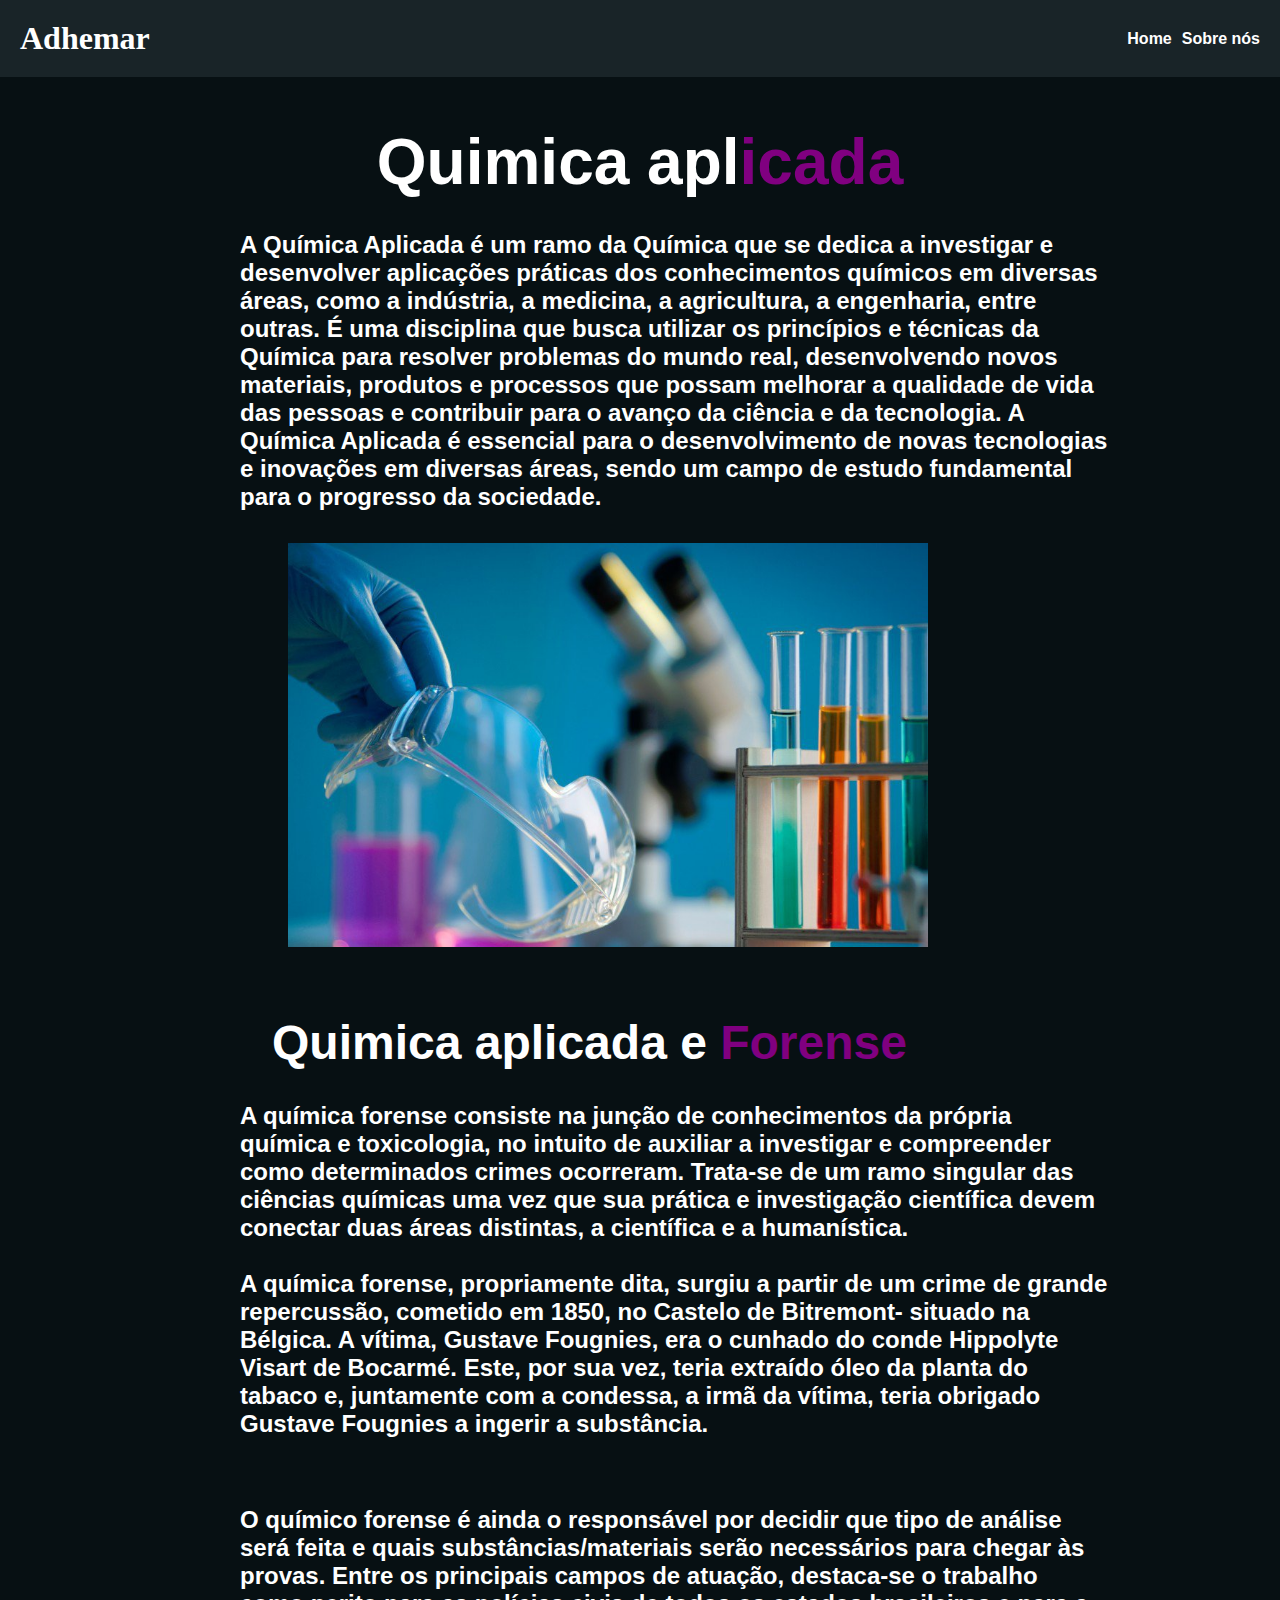
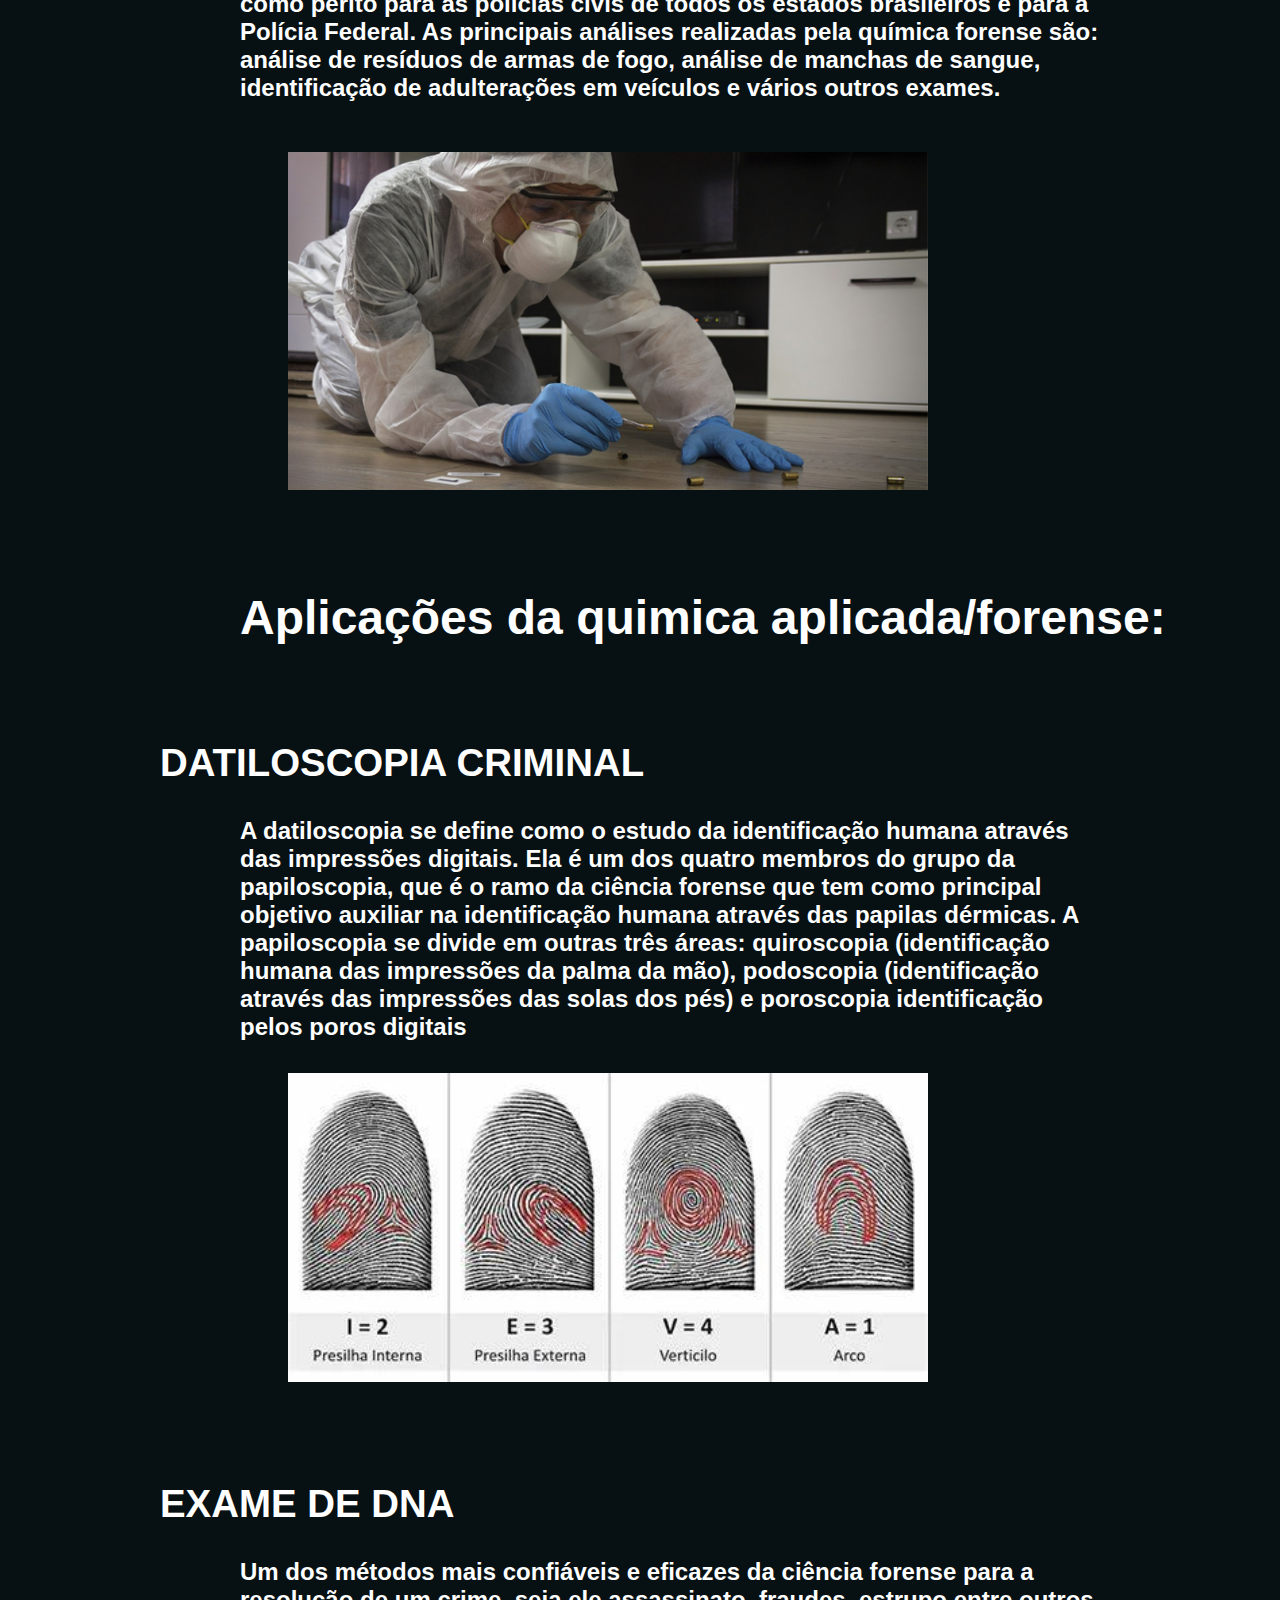
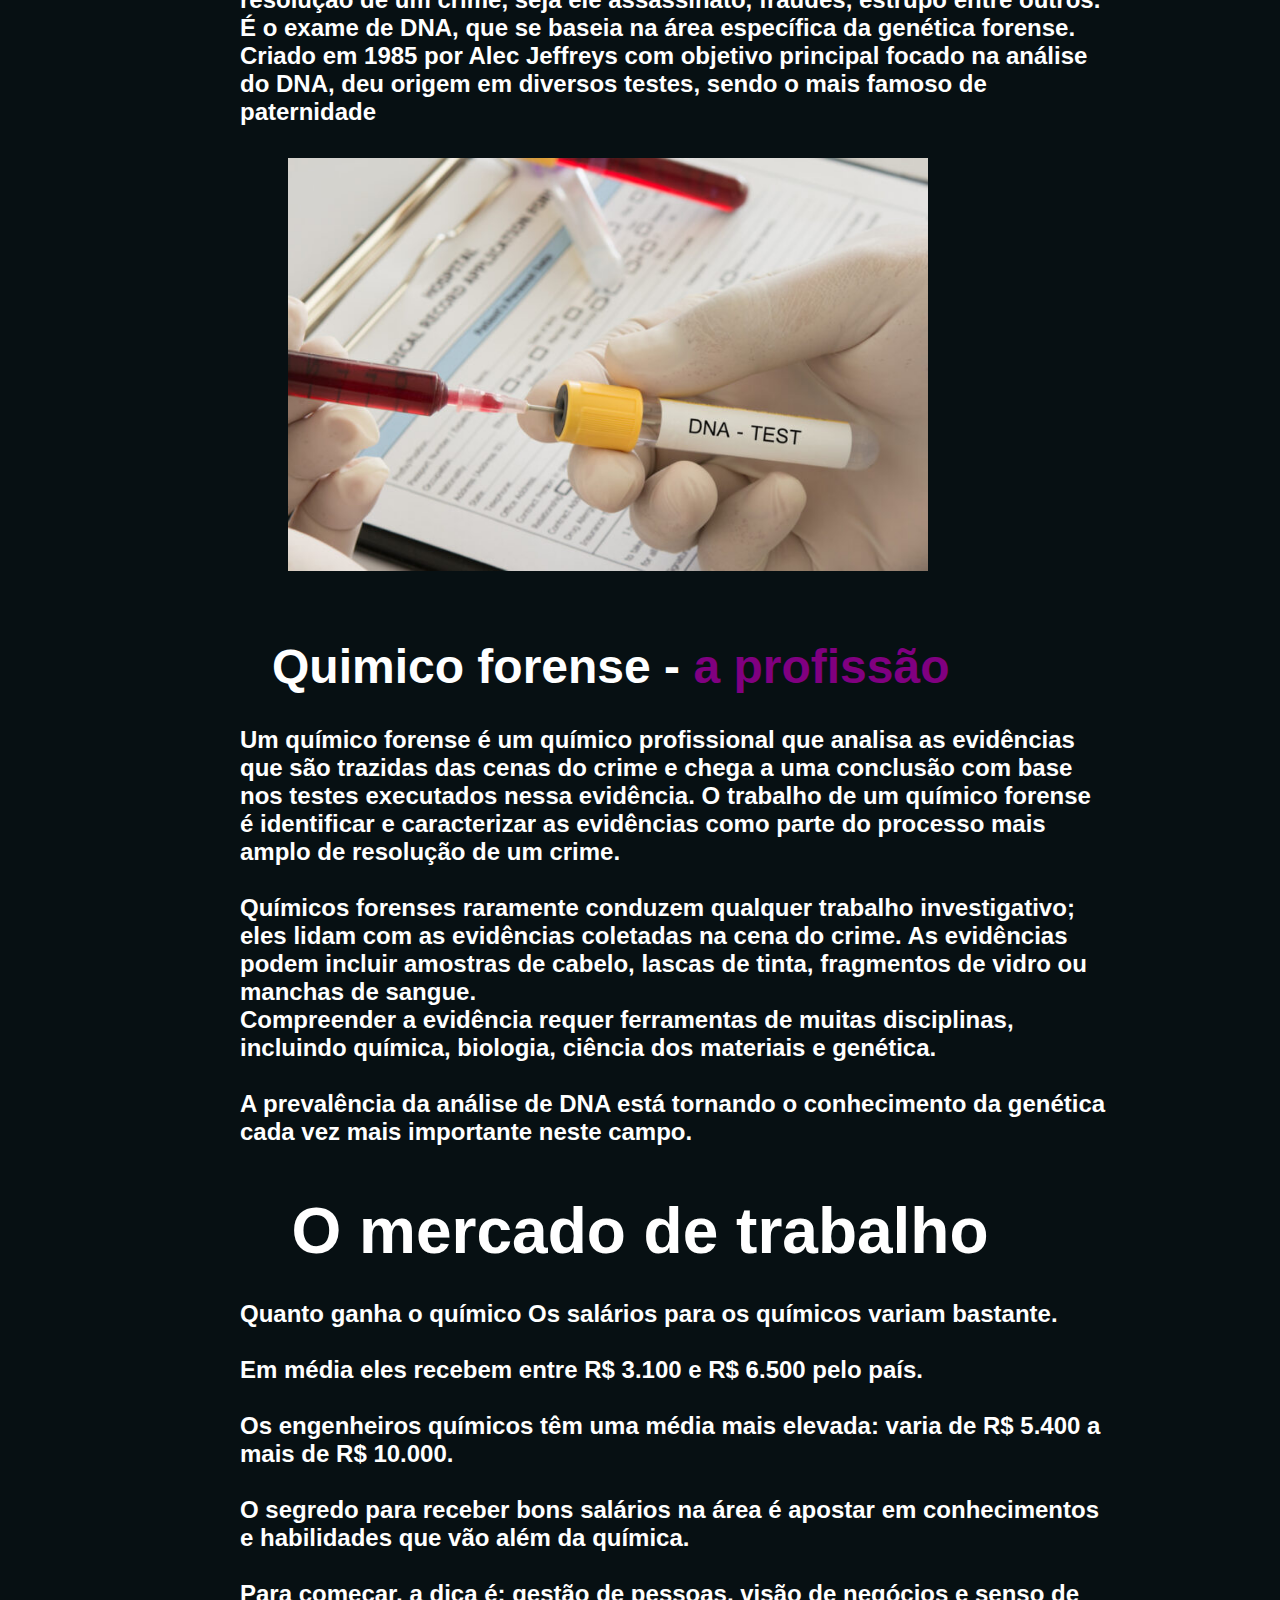
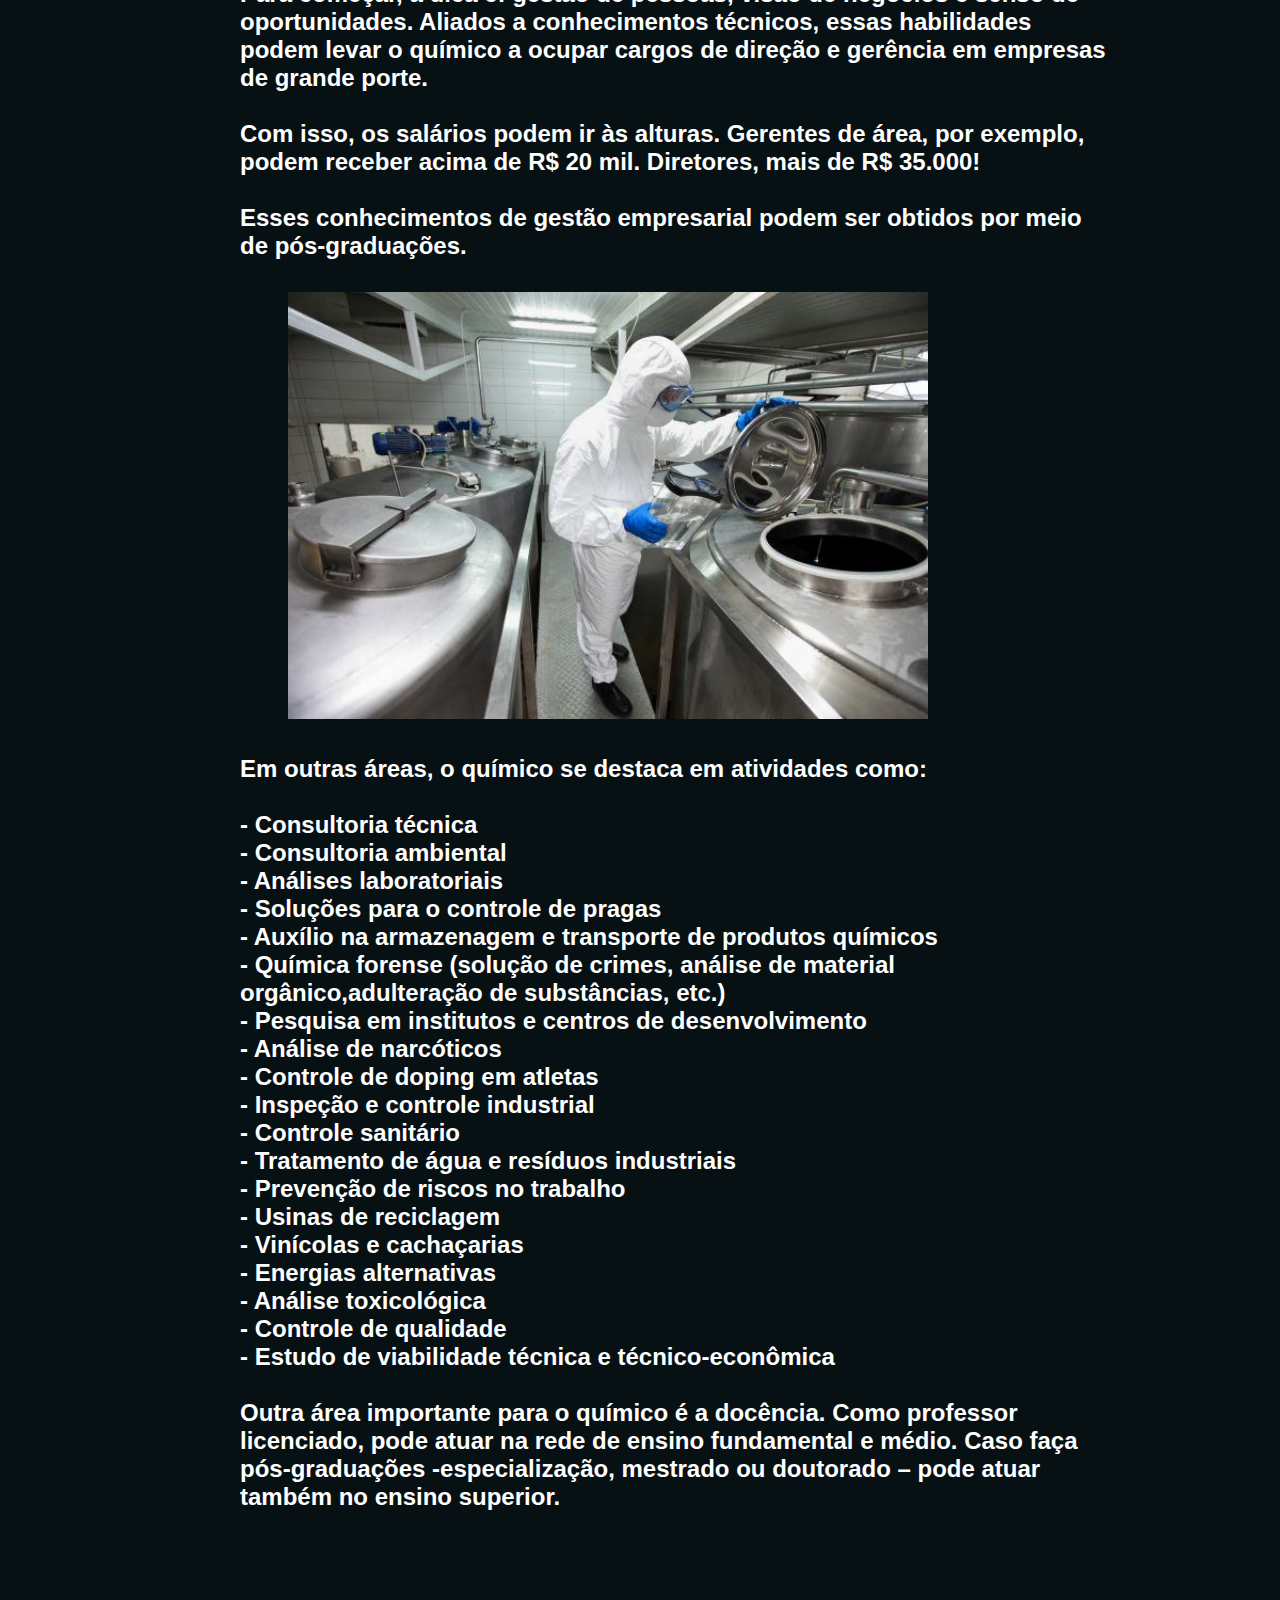
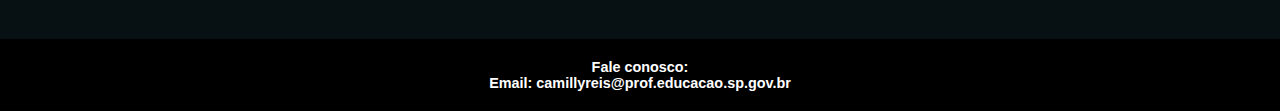
<file: quimicaaplicada.html>
<!DOCTYPE html>
<html lang="pt-br">
<head>
    <meta charset="UTF-8">
    <meta name="viewport" content="width=device-width, initial-scale=1.0">
    <link rel="stylesheet" href="quimicastyle.css">
    <title> Biotecnologia </title>
</head>
<body>
    <header>
        <div class="logo">
            <h1 class="Adhemar">
                <a href="index.html">Adhemar</a>
           </h1>
         </div>
         <div class="lista">
         <ul>
             <li>
                 <a href="index.html">Home</a>
             </li>
                     <li>
                         <a href="sobrenos.html">Sobre nós</a>
                     </li>
         </ul>
        </div>
     </header>
     <div class="introducao">
        <h1 class="titulotemplate">
            Quimica apl<span class="purpleline">icada</span>
        </h1>
     </div>
     <div class="spacetxt">
        <h2 class="undertext">
            <h2 class="undertext">
                A Química Aplicada é um ramo da Química que se dedica a investigar e desenvolver aplicações práticas dos conhecimentos químicos em diversas áreas, como a indústria, a medicina, a agricultura, a engenharia, entre outras. É uma disciplina que busca utilizar os princípios e técnicas da Química para resolver problemas do mundo real, desenvolvendo novos materiais, produtos e processos que possam melhorar a qualidade de vida das pessoas e contribuir para o avanço da ciência e da tecnologia. A Química Aplicada é essencial para o desenvolvimento de novas tecnologias e inovações em diversas áreas, sendo um campo de estudo fundamental para o progresso da sociedade.
            </h2>
        <img class="img1" src="img quimica/introducao.jfif" alt="">
     </div>
     <div class="grupo1">
        <h1 class="textotemplate2">
            Quimica aplicada e <span class="purpleline"> Forense</span>
        </h1>
        <h2 class="undertext">
            A química forense consiste na junção de conhecimentos da própria química e toxicologia, no intuito de auxiliar a investigar e compreender como determinados crimes ocorreram. Trata-se de um ramo singular das ciências químicas uma vez que sua prática e investigação científica devem conectar duas áreas distintas, a científica e a humanística.
            <br> <br>
            A química forense, propriamente dita, surgiu a partir de um crime de grande repercussão, cometido em 1850, no Castelo de Bitremont- situado na Bélgica. A vítima, Gustave Fougnies, era o cunhado do conde Hippolyte Visart de Bocarmé. Este, por sua vez, teria extraído óleo da planta do tabaco e, juntamente com a condessa, a irmã da vítima, teria obrigado Gustave Fougnies a ingerir a substância.</h2> <br><br>
            <h2 class="undertext"> O químico forense é ainda o responsável por decidir que tipo de análise será feita e quais substâncias/materiais serão necessários para chegar às provas. Entre os principais campos de atuação, destaca-se o trabalho como perito para as polícias civis de todos os estados brasileiros e para a Polícia Federal. As principais análises realizadas pela química forense são: análise de resíduos de armas de fogo, análise de manchas de sangue, identificação de adulterações em veículos e vários outros exames.</h2>
            <br>
            <img class="img1" src="img quimica/quimica foren e aplicada.jfif" alt="">
     </div>
     <div class="aplicacoes">
        <h1 class="textotemplate3">
            Aplicações da quimica aplicada/forense:
        </h1>
        <h1 class="textotemplate4">
            DATILOSCOPIA CRIMINAL
        </h1>
        <h2 class="undertext">
            A datiloscopia se define como o estudo da identificação humana através das impressões digitais.
            Ela é um dos quatro membros do grupo da papiloscopia, que é o ramo da ciência forense que tem 
            como principal objetivo auxiliar na identificação humana através das papilas dérmicas. A 
            papiloscopia se divide em outras três áreas: quiroscopia (identificação humana das impressões da 
            palma da mão), podoscopia (identificação através das impressões das solas dos pés) e poroscopia 
            identificação pelos poros digitais</h2>
            <img class="img1" src="img quimica/datiloscopia.jfif" alt="" class="img1">

            <h1 class="textotemplate4">
                EXAME DE DNA
            </h1>
            <h2 class="undertext">
                Um dos métodos mais confiáveis e eficazes da ciência forense para a resolução de um crime, seja 
                ele assassinato, fraudes, estrupo entre outros. É o exame de DNA, que se baseia na área específica da 
                genética forense. Criado em 1985 por Alec Jeffreys com objetivo principal focado na análise do DNA, 
                deu origem em diversos testes, sendo o mais famoso de paternidade</h2>
                <img src="img quimica/exame dna.jpg" alt="" class="img1">
     </div>
     <div class="finalissima">
        <h1 class="textotemplate2">
         Quimico forense - <span class="purpleline">a profissão</span>
        </h1>
        <h2 class="undertext">
            Um químico forense é um químico profissional que analisa as evidências que são trazidas das cenas do crime e chega a uma conclusão com base nos testes executados nessa evidência.

O trabalho de um químico forense é identificar e caracterizar as evidências como parte do processo mais amplo de resolução de um crime.
<br> <br>
Químicos forenses raramente conduzem qualquer trabalho investigativo; eles lidam com as evidências coletadas na cena do crime. As evidências podem incluir amostras de cabelo, lascas de tinta, fragmentos de vidro ou manchas de sangue.
<br>
Compreender a evidência requer ferramentas de muitas disciplinas, incluindo química, biologia, ciência dos materiais e genética.
<br><br>
A prevalência da análise de DNA está tornando o conhecimento da genética cada vez mais importante neste campo.
        </h2>
     </div>
     <div class="areasdetrabalho">
        <h1 class="titulotemplate">
            O mercado de trabalho
        </h1>
     </div>
     <h2 class="undertext">
        Quanto ganha o químico
Os salários para os químicos variam bastante. <br> <br>

Em média eles recebem entre R$ 3.100 e R$ 6.500 pelo país. <br> <br>

Os engenheiros químicos têm uma média mais elevada: varia de R$ 5.400 a mais de R$ 10.000. <br> <br>

O segredo para receber bons salários na área é apostar em conhecimentos e habilidades que vão além da química. <br><br>

Para começar, a dica é: gestão de pessoas, visão de negócios e senso de oportunidades. Aliados a conhecimentos técnicos, essas habilidades podem levar o químico a ocupar cargos de direção e gerência em empresas de grande porte. <br><br>

Com isso, os salários podem ir às alturas. Gerentes de área, por exemplo, podem receber acima de R$ 20 mil. Diretores, mais de R$ 35.000! <br><br>

Esses conhecimentos de gestão empresarial podem ser obtidos por meio de pós-graduações.
    </h2>
    <img src="img quimica/trabalhadores.jpg" alt="" class="img1">
    <h2 class="undertext">
        Em outras áreas, o químico se destaca em atividades como:
<br><br>
- Consultoria técnica <br>
- Consultoria ambiental <br>
- Análises laboratoriais <br>
- Soluções para o controle de pragas <br>
- Auxílio na armazenagem e transporte de produtos químicos <br>
- Química forense (solução de crimes, análise de material orgânico,adulteração de substâncias, etc.) <br>
- Pesquisa em institutos e centros de desenvolvimento <br>
- Análise de narcóticos <br>
- Controle de doping em atletas <br>
- Inspeção e controle industrial <br> 
- Controle sanitário <br>
- Tratamento de água e resíduos industriais <br>
- Prevenção de riscos no trabalho <br>
- Usinas de reciclagem <br>
- Vinícolas e cachaçarias <br>
- Energias alternativas <br>
- Análise toxicológica <br>
- Controle de qualidade <br>
- Estudo de viabilidade técnica e técnico-econômica <br> <br>
Outra área importante para o químico é a docência. Como professor licenciado, pode atuar na rede de ensino fundamental e médio. Caso faça pós-graduações -especialização, mestrado ou doutorado – pode atuar também no ensino superior. <br>
    </h2>
    <footer>
        <div class="contato">
      <h1 class="footertext"> Fale conosco:</h1>
      <h2 class="footertext">Email: camillyreis@prof.educacao.sp.gov.br</h2>
        </div>
    </footer>
</file>
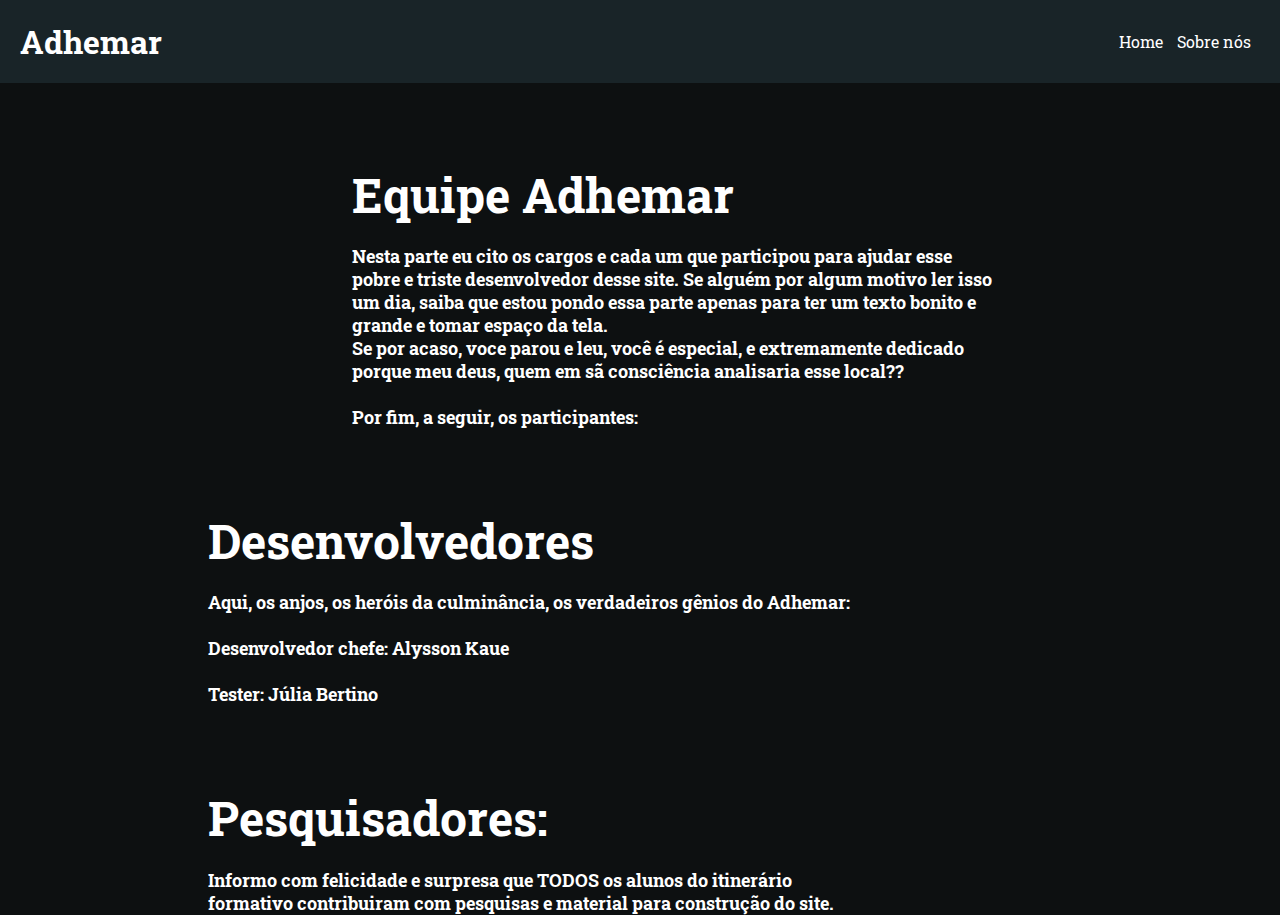
<file: sobrenos.html>
<!DOCTYPE html>
<html lang="pt-br">
    <head>
        <meta charset="UTF-8">
        <meta name="viewport" content="width=device-width, initial-scale=1.0">
        <link rel="stylesheet" href="sobrenos.css">
        <link rel="preconnect" href="https://fonts.googleapis.com">
    <link rel="preconnect" href="https://fonts.gstatic.com" crossorigin>
    <link href="https://fonts.googleapis.com/css2?family=Roboto+Slab:wght@100..900&display=swap" rel="stylesheet">
    
        <title>Equipe Adhemar</title>
    </head>
<body>
    <header>
        <div class="logo">
            <h1 class="Adhemar">
                <a href="index.html">Adhemar</a>
           </h1>
         </div>
         <div class="lista">
         <ul>
             <li>
                 <a href="index.html">Home</a>
             </li>
                     <li>
                         <a href="sobrenos.html">Sobre nós</a>
                     </li>
            
         </ul>
        </div>
     </header>
     <div class="cabecalho">
        <h1 class="titulogrande">
            Equipe Adhemar
        </h1>
        <h2 class="undertext">
            Nesta parte eu cito os cargos e cada um que participou para ajudar esse pobre e triste desenvolvedor desse site. Se alguém por algum motivo ler isso um dia, saiba que estou pondo essa parte apenas para ter um texto bonito e grande e tomar espaço da tela. <br>

            Se por acaso, voce parou e leu, você é especial, e extremamente dedicado porque meu deus, quem em sã consciência analisaria esse local?? <br> <br>
             Por fim, a seguir, os participantes:</h2>
     </div>
     <div class="devs">
        <h1 class="titulogrande">
            Desenvolvedores </h1>
            <h2 class="undertext">
                Aqui, os anjos, os heróis da culminância, os verdadeiros gênios do Adhemar: <br> <br>
            Desenvolvedor chefe: Alysson Kaue <br> <br>
            Tester: Júlia Bertino
            </h2>
     </div>
     <div class="pesquisadores">
        <h1 class="titulogrande">
            Pesquisadores:
        </h1>
        <h2 class="undertext">
            Informo com felicidade e surpresa que TODOS os alunos do itinerário formativo contribuiram com pesquisas e material para construção do site.
        </h2>
     </div>
</body>
</html>
</file>
<file: biotechstyle.css>
* {
    margin: 0;
    padding: 0;
    box-sizing: border-box;
    color: #fff;
  }
  
  html, body {
    width: 100%;
    height: 100%;
    color: #fff;
    background-color: #071013;
    font-family: Montserrat, Arial, Helvetica, sans-serif;
    font-weight: 700;
  }
  
  .Adhemar {
    font-size: 7;
    font-family: "Roboto Slab";
  }
  
  header {
    background-color: #192428;
    display: flex;
    align-items: center;
    padding: 20px;
    justify-content: space-between;
  }
  
  ul {
    display: flex;
    gap: 10px;
  }
  
  li {
    list-style: none;
  }
  
  a {
    text-decoration: none;
    color: #fff;
  }
  
  a:hover {
    font-size: 1.3rem;
    transition: 0.5s;
  }
  
  .grupo1 {
    display: flex;
    justify-content: center;
    flex-direction: column;
    margin: 50px auto;
    font-size: 2rem;
    text-align: center;
    max-width: 90%;
  }
  
  .titulo1 {
    margin-left: auto;
    margin-right: auto;
  }
  
  .textotemplate {
    font-size: 1.5rem;
    max-width: 65ch;
    margin: 0 auto;
  }
  
  .introducao {
    display: flex;
    justify-content: center;
  }
  
  .titulo2, .tituloDesco, .tituloVaci {
    display: flex;
    justify-content: center;
    font-size: 3rem;
    margin: 50px 0;
    text-align: center;
  }
  
  .undertext {
    display: flex;
    justify-content: center;
    font-size: 1.3rem;
    max-width: 65ch;
    margin: 0 auto;
    text-align: center;
  }
  
  .red {
    color: rgb(82, 3, 3);
  }
  
  .segundaparte {
    display: flex;
    justify-content: center;
    flex-direction: column;
    margin-top: 3rem;
    text-align: center;
  }
  
  .imagensgrupo1 {
    display: flex;
    justify-content: center;
    gap: 10px;
    flex-wrap: wrap;
  }
  
  .imagemvacinas, .imagemvacina2 {
    margin-top: 2rem;
    width: 100%;
    max-width: 45%;
  }
  
  .balbino {
    display: flex;
    flex-direction: column;
    justify-content: center;
    width: 100%;
    max-width: 120ch;
    margin: 0 auto;
  }
  
  .titulobalbino {
    font-size: 2.3rem;
    margin: 0 auto;
    text-align: center;
  }
  
  .imagemcalendario {
    width: 100%;
    max-width: 50%;
    margin: 0 auto;
  }
  
  footer {
    margin-top: 8rem;
    background-color: #000000;
    display: flex;
    justify-content: center;
    padding: 20px;
  }
  
  .footertext {
    font-size: 0.9rem;
    text-align: center;
  }
  
  /* Responsividade */
  @media (max-width: 768px) {
    .grupo1 {
      margin-top: 4rem;
      padding: 2rem;   
      font-size: 1.2rem;
      gap: 1.5rem;  
    }
  
    .titulo1, .titulobalbino, .undertext {
      margin-left: auto;
      margin-right: auto;
      margin-top: 2rem; /* Mais espaço acima */
      text-align: center;
      line-height: 1.8; /* Maior espaçamento entre linhas */
    }
  
    .imagensgrupo1 {
      flex-direction: column;
      align-items: center;
      gap: 2rem; /* Espaçamento maior entre imagens */
    }
  
    .imagemvacinas, .imagemvacina2, .imagemcalendario {
      width: 90%;
      margin: 2rem auto; /* Mais espaçamento vertical */
    }
  
    footer {
      flex-direction: column;
      align-items: center;
      margin-left: 0;
      padding: 2rem 1rem;
      gap: 1rem;
    }
  
    .footertext {
      padding: 4px;
    }
  
    .titulo2, .tituloDesco, .tituloVaci {
      margin-top: 5rem;
      font-size: 2.8rem;
      line-height: 1;
    }
  }
</file>
<file: empreendedorismostyle.css>
*{
    margin: 0;
    padding: 0;
    box-sizing: border-box;
    color: #fff;
  }
body{
background-color: #0d1011;
font-family: "Roboto Slab";
}
.Adhemar{
font-size: 7;
font-family: "Roboto Slab";
}
header{
background-color: #192428;
display: flex;
align-items: center;
padding: 20px;
justify-content: space-between;
}
ul{
display: flex;
margin: 2px;
}
li{
list-style: none;
padding: 7px;
}
a{
    text-decoration: none;
}
a:hover{
    text-decoration: un;
}
.yellowline{
    color: #cbd213;
}
.introducao{
    margin-left: 8rem;
    margin-top: 5rem;
}
.titulotemplate{
    font-size: 5rem;
    margin-left: 11rem;

}
.undertext{
    margin-top: 1.5rem;
    width: 65ch;
    margin-left: 3rem;
    font-size: 1.5rem;
}
.titulotemplate2{
    margin-left: 17rem;
    font-size: 3rem;
    margin-top: 8.7rem;
}
.descricaotipos{
    margin-top: 1.3rem;
    width: 65ch;
    margin-left: 8.7rem;
    font-size: 1.3rem;
}
.imagem1{
    margin-left: 15rem;
    width: 40%;
}
.tituloinvest{
    margin-top: 2rem;
    font-size: 1.7rem;
    margin-left: 11rem;
}
.imagem2{
    width: 70%;
    margin-left: 5rem;
}
.undertext2{
    margin-left: 5rem;
    margin-top: 2rem;
}
.titulotemplate3{
    margin-left: 5rem;
    font-size: 2.7rem;
    margin-top: 8.7rem;
}
footer {
    margin-top: 8rem;
    background-color: #000000;
    display: flex;
    justify-content: center;
    padding: 20px;
  }

  .footertext {
    font-size: 0.9rem;
    text-align: center;
  }

/* Telas menores que 1024px (tablets e dispositivos similares) */
@media (max-width: 1024px) {
  .lista{
    display: none;
  }
    .introducao, .tiposdeempreendorismo, .investimento, .entidades {
        margin-left: 2rem;
        margin-right: 2rem;
        text-align: center;
    }

    .titulotemplate, .titulotemplate2, .tituloinvest, .titulotemplate3 {
        margin-left: 0;
        font-size: 2.5rem;
        text-align: center;
    }

    .undertext, .descricaotipos, .undertext2 {
        width: 90%;
        margin: 0 auto;
        font-size: 1.2rem;
    }

    .imagem1, .imagem2 {
        width: 80%;
        margin: 0 auto;
        display: block;
    }

    header {
        flex-direction: column;
        align-items: center;
        text-align: center;
    }

    ul {
        flex-direction: column;
    }

    li {
        padding: 5px 0;
    }
}

/* Telas menores que 768px (smartphones) */
@media (max-width: 768px) {
  .lista{
    display: none;
  }
  .titulotemplate{
    margin-top: 4rem;
    font-size: 5rem;
  }
  .undertext2{
    margin-top: 2rem;
  }
  .texto1{
    margin-top: 2rem;
  }
    .introducao, .tiposdeempreendorismo, .investimento, .entidades {
        margin: 1rem;
    }

    .titulotemplate, .titulotemplate2, .tituloinvest, .titulotemplate3 {
        font-size: 2rem;
    }

    .undertext, .descricaotipos, .undertext2 {
        font-size: 1rem;
    }

    header {
        padding: 10px;
    }

    .footertext {
        font-size: 0.8rem;
    }
}

/* Telas menores que 480px (smartphones pequenos) */
@media (max-width: 480px) {
    .titulotemplate, .titulotemplate2, .tituloinvest, .titulotemplate3 {
        font-size: 1.8rem;
    }

    .undertext, .descricaotipos, .undertext2 {
        font-size: 0.9rem;
    }

    .imagem1, .imagem2 {
        width: 100%;
    }

    footer {
        padding: 10px;
    }
}
</file>
<file: quimicastyle.css>
* {
    margin: 0;
    padding: 0;
    box-sizing: border-box;
    color: #fff;
  }
  
  html, body {
    width: 100%;
    height: 100%;
    color: #fff;
    background-color: #071013;
    font-family: Montserrat, Arial, Helvetica, sans-serif;
    font-weight: 700;
  }
  
  .Adhemar {
    font-size: 7;
    font-family: "Roboto Slab";
  }
  
  header {
    background-color: #192428;
    display: flex;
    align-items: center;
    padding: 20px;
    justify-content: space-between;
  }
  
  ul {
    display: flex;
    gap: 10px;
  }
  
  li {
    list-style: none;
  }
  
  a {
    text-decoration: none;
    color: #fff;
  }
  
.introducao{
    display: flex;
    justify-content: center;
}
.titulotemplate{
    font-size: 4rem;
    margin-top: 3rem;
}
.purpleline{
    color: purple;
}
.undertext{
    margin-left: 15rem;
    margin-top: 2rem;
    width: 65ch;
}
.img1{
    margin-top: 2rem;
    width: 50%;
    margin-left: 18rem;
}
.textotemplate2{
    margin-top: 4rem;
    margin-left: 17rem;
    font-size: 3rem;
}
.textotemplate3{
    margin-top: 6rem;
    margin-left: 15rem;
    font-size: 3rem;
}
.textotemplate4{
    margin-top: 6rem;
    margin-left: 10rem;
    font-size: 2.4rem;
}
.areasdetrabalho{
    display: flex;
    justify-content: center;
}

footer {
    margin-top: 8rem;
    background-color: #000000;
    display: flex;
    justify-content: center;
    padding: 20px;
  }
  
  .footertext {
    font-size: 0.9rem;
    text-align: center;
  }
  @media (max-width: 768px) {
    header {
        flex-direction: column;
        align-items: center;
        gap: 10px;
    }

    ul {
        flex-direction: column;
        align-items: center;
        gap: 5px;
    }

    .undertext {
        margin-left: 1rem;
        margin-right: 1rem;
        width: auto;
        text-align: justify;
    }

    .img1 {
        width: 90%;
        margin: 1rem auto;
    }

    .titulotemplate, .textotemplate2, .textotemplate3, .textotemplate4 {
        font-size: 1.8rem;
        margin: 1rem;
        text-align: center;
    }

    footer {
        flex-direction: column;
        text-align: center;
        padding: 10px;
    }

    .footertext {
        font-size: 0.8rem;
    }
}

@media (max-width: 480px) {
    .titulotemplate, .textotemplate2, .textotemplate3, .textotemplate4 {
        font-size: 1.4rem;
    }
    li{
      display: none;
    }

    .undertext {
        font-size: 0.9rem;
    }

    .img1 {
        width: 100%;
    }
}
</file>
<file: sobrenos.css>
*{
    margin: 0;
    padding: 0;
    box-sizing: border-box;
    color: #fff;
  }
  body{
    background-color: #0d1011;
    font-family: "Roboto Slab";
    }
header{
    background-color: #192428;
    display: flex;
    align-items: center;
    padding: 20px;
    justify-content: space-between;
    }
    ul{
    display: flex;
    margin: 2px;
    }
    li{
    list-style: none;
    padding: 7px;
    }
    a{
        text-decoration: none;
    }
    .cabecalho{
      display: flex;
      flex-direction: column;
      margin-left: 22rem;
      margin-top: 5rem;
    }
    .titulogrande{
      font-size: 3rem;
    }
    .undertext{
      width: 65ch;
      margin-top: 1.2rem;
      font-size: 1.1rem;
    }
    .devs{
      margin-top: 5rem;
      margin-left: 13rem;
    }
    .pesquisadores{
      margin-top: 5rem;
      margin-left: 13rem;
    }
    .lideresdoprojeto{
      margin-top: 5rem;
      margin-left: 13rem;
    }
    @media (max-width: 768px) {
    header {
        flex-direction: column;
        align-items: center;
        padding: 10px;
    }

    ul {
        flex-direction: column;
        align-items: center;
        margin: 5px 0;
    }

    li {
        padding: 5px;
    }

    .cabecalho {
        margin: 2rem auto;
        text-align: center;
    }

    .titulogrande {
        font-size: 2rem;
    }

    .undertext {
        width: auto;
        margin: 1rem;
        font-size: 1rem;
        text-align: justify;
    }

    .devs, .pesquisadores, .lideresdoprojeto {
        margin: 2rem auto;
        text-align: center;
    }
}

@media (max-width: 480px) {
    .titulogrande {
        font-size: 1.5rem;
    }

    .undertext {
        font-size: 0.9rem;
    }
}
</file>
